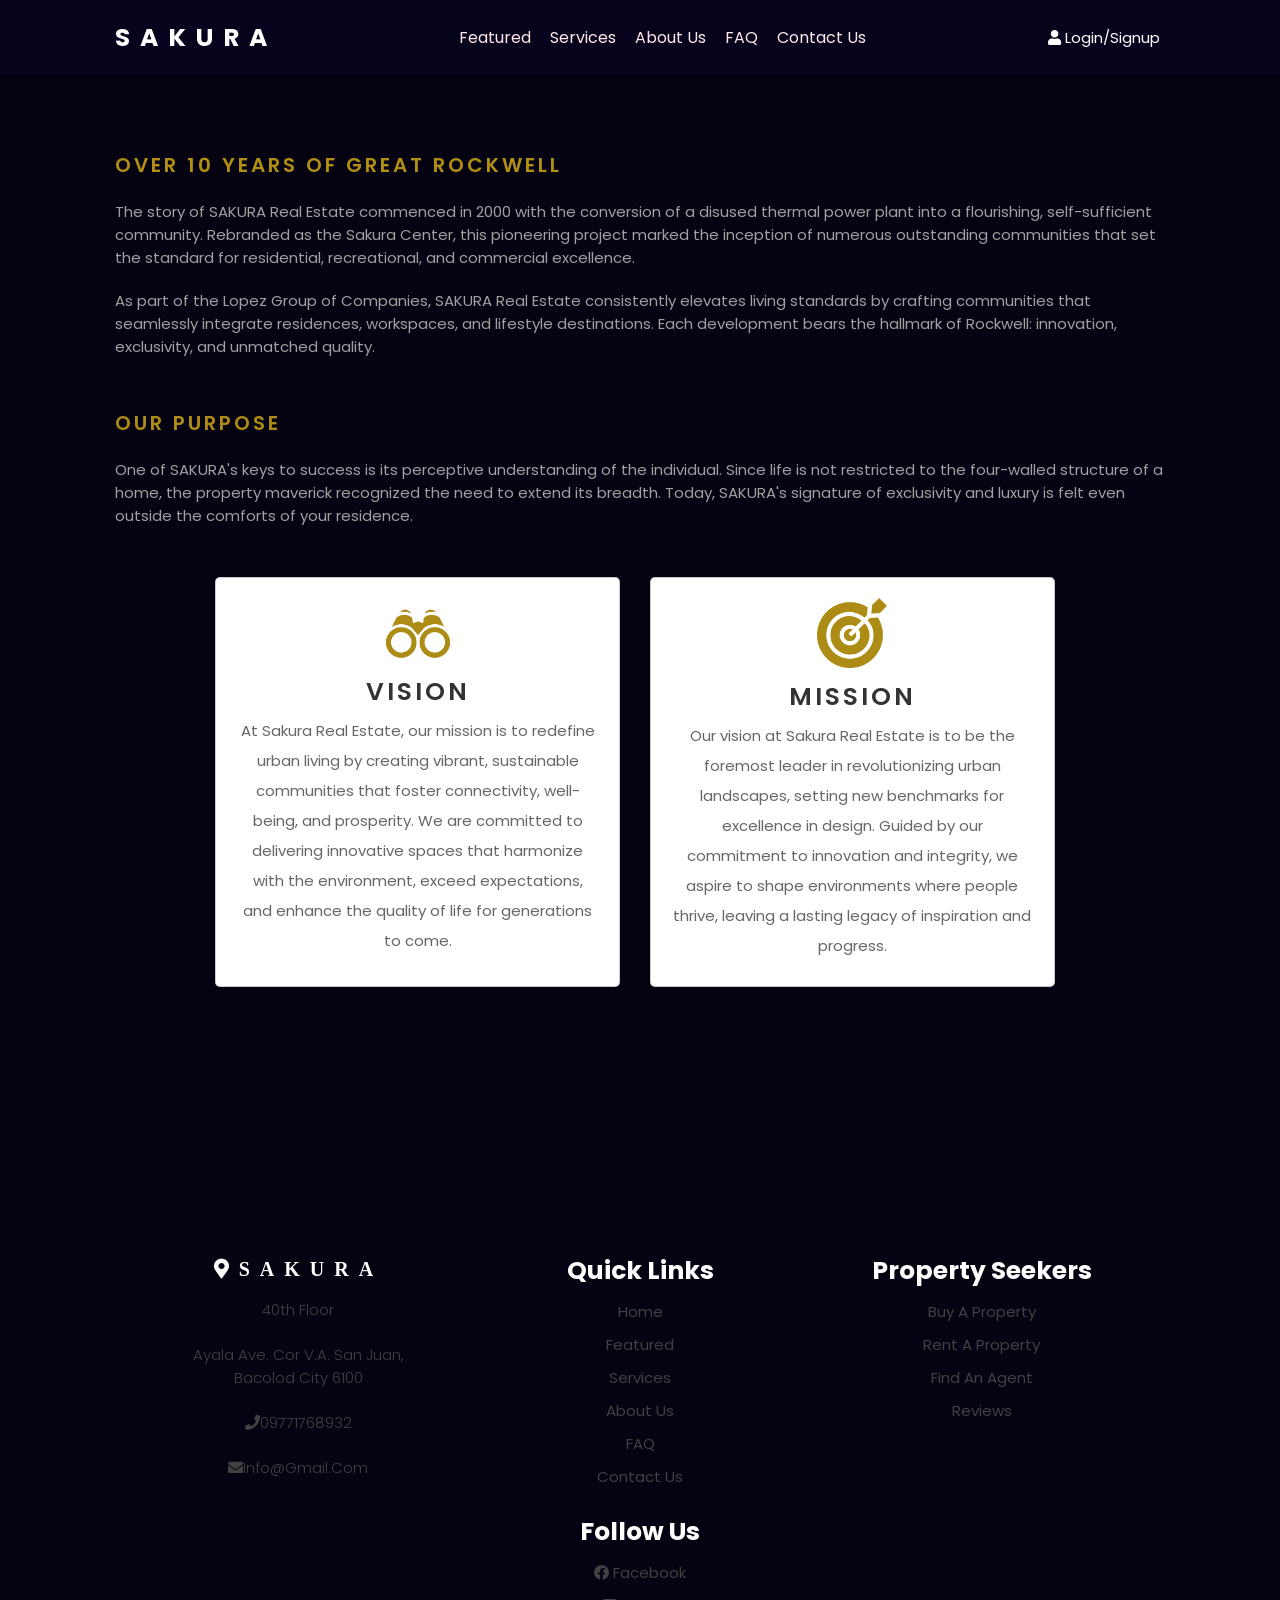
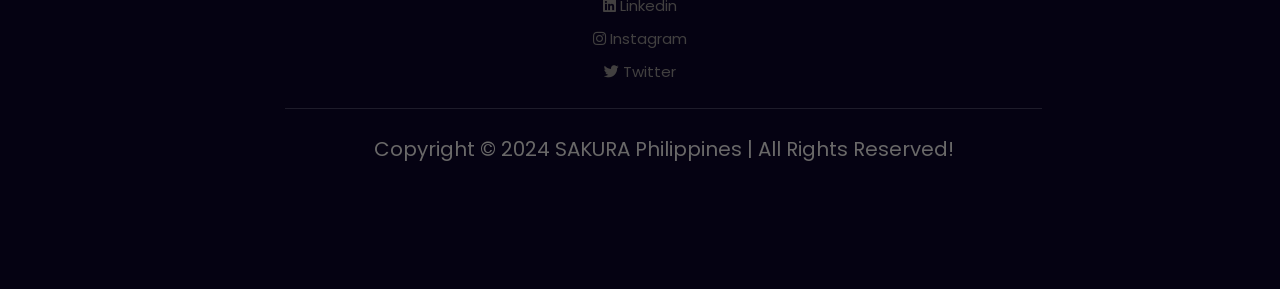
<file: about.html>
<!DOCTYPE html>
<html lang="en">
<head>
    <meta charset="UTF-8">
    <meta http-equiv="X-UA-Compatible" content="IE=edge">
    <meta name="viewport" content="width=device-width, initial-scale=1.0">
    <title>SAKURA REAL ESTATE</title>

    <!-- font awesome cdn link  -->
    <link rel="stylesheet" href="https://cdnjs.cloudflare.com/ajax/libs/font-awesome/5.15.3/css/all.min.css">

    <!-- custom css file link  -->
    <link rel="stylesheet" href="main.css">

</head>
<body>
    
<!-- header section starts  -->

<header>

    <a href="main.html" class="logo" aria-current="page">SAKURA</a>
    <nav class="navbar">
        <a href="index.htmll#featured">featured</a>
        <a href="index.html#services">services</a>
        <a href="about.html#about-us">about us</a>
        <a href="faq.html#faq">FAQ</a>
        <a href="contact.html">contact us</a>
    </nav>

    <div class="icons">
        <div id="menu-bars" class="fas fa-bars"></div>
        <a href="login.html"><i class="fas fa-user"></i> Login/Signup</a>
    </div>

</header>

<!-- header section ends -->

<!---About us -->
<section class="about-us" id="about-us" style="margin-top: 80px;">

        <div class="container">
        <h3 style="color: rgb(177, 143, 19);">OVER 10 YEARS OF GREAT ROCKWELL</h3>
        <p style="color: #a1a1a1;">The story of SAKURA Real Estate commenced in 2000 with the conversion of a disused thermal power plant into a flourishing, self-sufficient community. Rebranded as the Sakura Center, this pioneering project marked the inception of numerous outstanding communities that set the standard for residential, recreational, and commercial excellence.</p>

        <p style="color: #a1a1a1;">As part of the Lopez Group of Companies, SAKURA Real Estate consistently elevates living standards by crafting communities that seamlessly integrate residences, workspaces, and lifestyle destinations. Each development bears the hallmark of Rockwell: innovation, exclusivity, and unmatched quality.</p>
        </div>
    </div>


    <h3 style="color: #ad8c15;">OUR PURPOSE</h3>
    <p style="color: #a1a1a1;">One of SAKURA's keys to success is its perceptive understanding of the individual. Since life is not restricted to the four-walled structure of a home, the property maverick recognized the need to extend its breadth. Today, SAKURA's signature of exclusivity and luxury is felt even outside the comforts of your residence.</p>
    
    <div class="box-container">

        <div class="box">
            <img src="binocular.png" alt="" width="70" height="70">
            <h3>VISION</h3>
            <p>
                At Sakura Real Estate, our mission is to redefine urban living by creating vibrant, sustainable communities that foster connectivity, well-being, and prosperity. We are committed 
                to delivering innovative spaces that harmonize with the environment, exceed expectations, and enhance the quality of life for generations to come.
            </p>
        </div>

        <div class="box">
            <img src="target.png" alt="" width="70" height="70">
            <h3 style="margin-top: 5px;">MISSION</h3>
            <p>Our vision at Sakura Real Estate is to be the foremost leader in revolutionizing urban landscapes, setting new benchmarks for excellence in design. Guided by our commitment to innovation 
                and integrity, we aspire to shape environments where people thrive, leaving a lasting legacy of inspiration and progress.
                </p>
        </div>


    </div>
</section>

<!---about us ends-->



<!-- footer section starts  -->


<section class="footer">

    <div class="footer-container">

        <div class="box-container">
            
            
            <div class="box">
                <h4 class="fas fa-map-marker-alt">SAKURA</h4>
                <h1>40th Floor</h1>
                <h1>Ayala Ave. Cor V.A. San Juan, 
                    <br>Bacolod City 6100</h1>

                <h1><i class="fa fa-phone"></i>09771768932</h1>
                <h1><i class="fa fa-envelope"></i>info@gmail.com</h1>
            </div> 
            
            <div class="box">
                <h3>quick links</h3>
                <a href="#">home</a>
                <a href="#">featured</a>
                <a href="#">services</a>
                <a href="#">About Us</a>
                <a href="#">FAQ</a>
                <a href="#">contact us</a>
            </div> 

            <div class="box">
                <h3>Property Seekers</h3>
                <a href="#">Buy a Property</a>
                <a href="#">Rent a property</a>
                <a href="#">find an agent</a>
                <a href="#">reviews</a>
            </div> 

            <div class="box">
                <h3>follow us</h3>
                 <a href="#"><i class="fab fa-facebook"></i> Facebook</a>
                 <a href="#"><i class="fab fa-linkedin"></i> Linkedin</a>
                 <a href="#"><i class="fab fa-instagram"></i> Instagram</a>
                 <a href="#"><i class="fab fa-twitter"></i> Twitter</a>
            </div> 

        </div>

        <div class="credit">Copyright © 2024 SAKURA Philippines | all rights reserved! </div>

    </div>

</section>


<!-- footer section ends -->
</file>
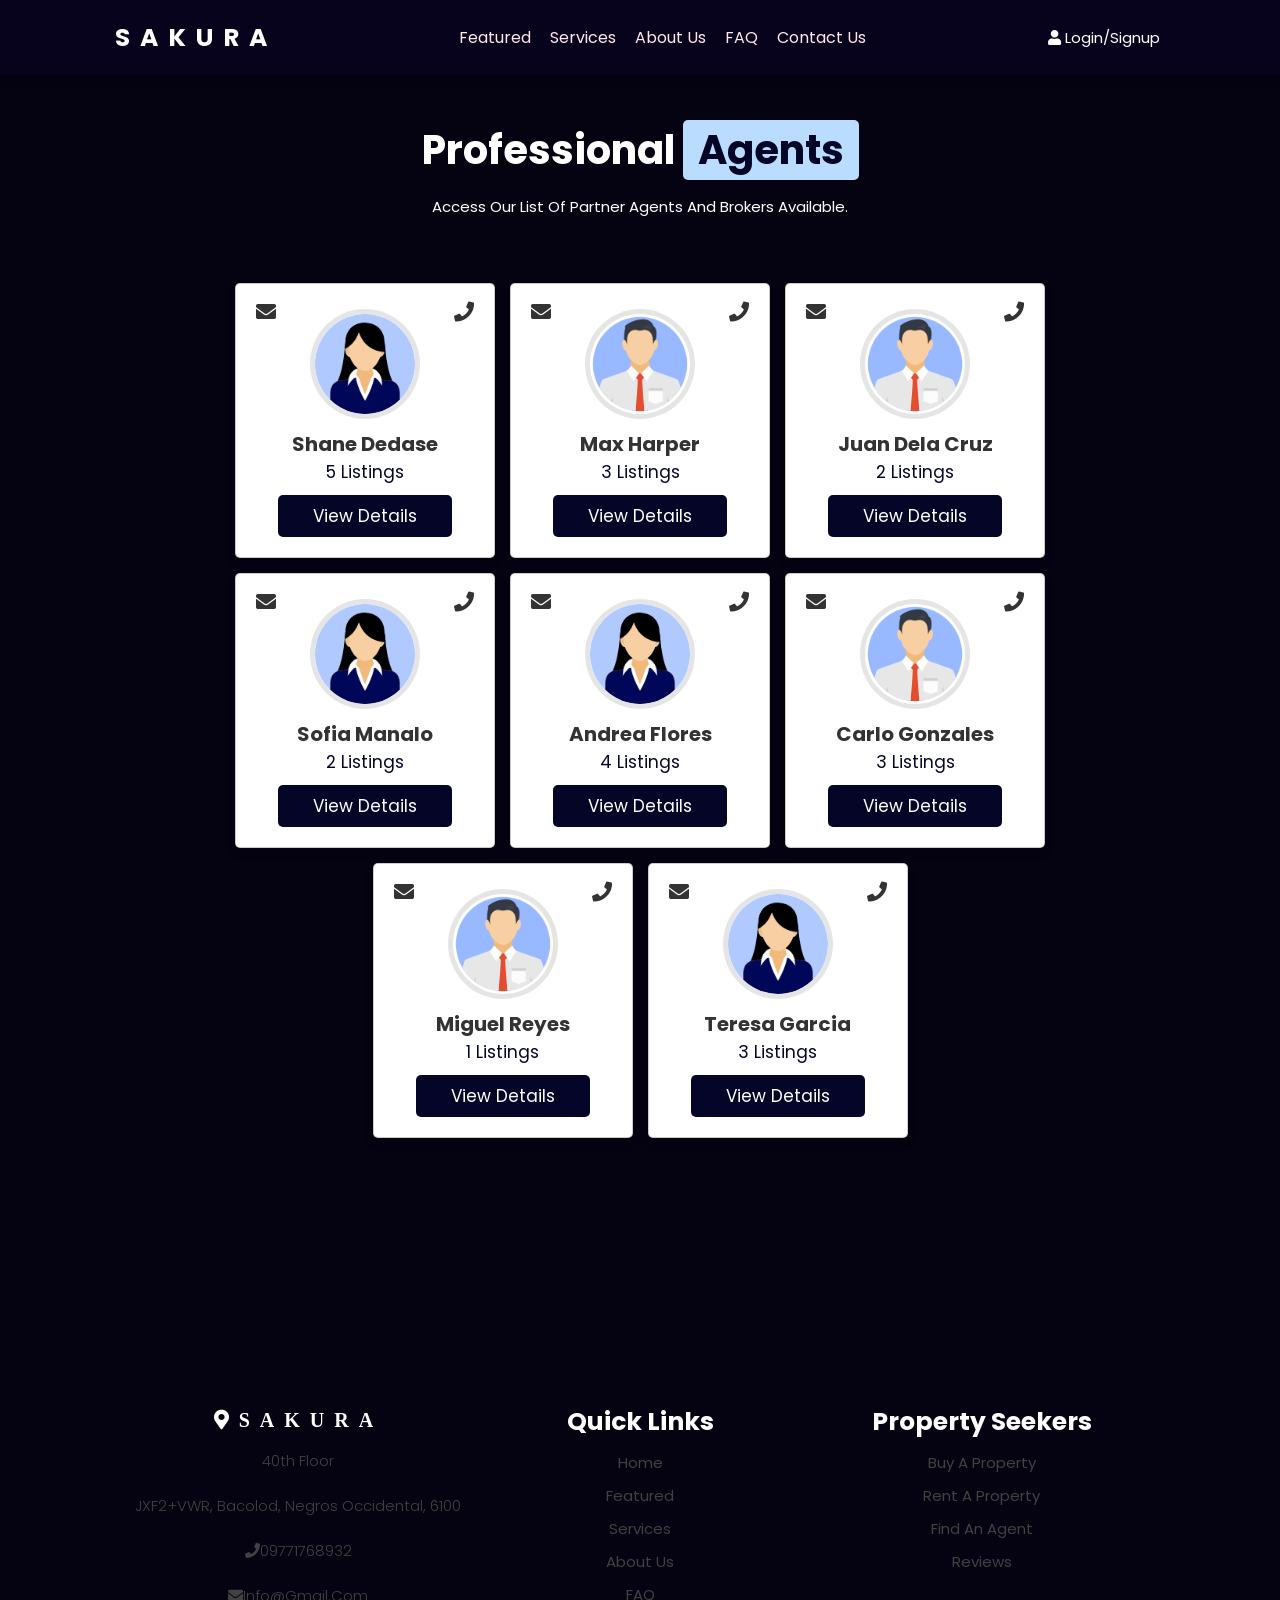
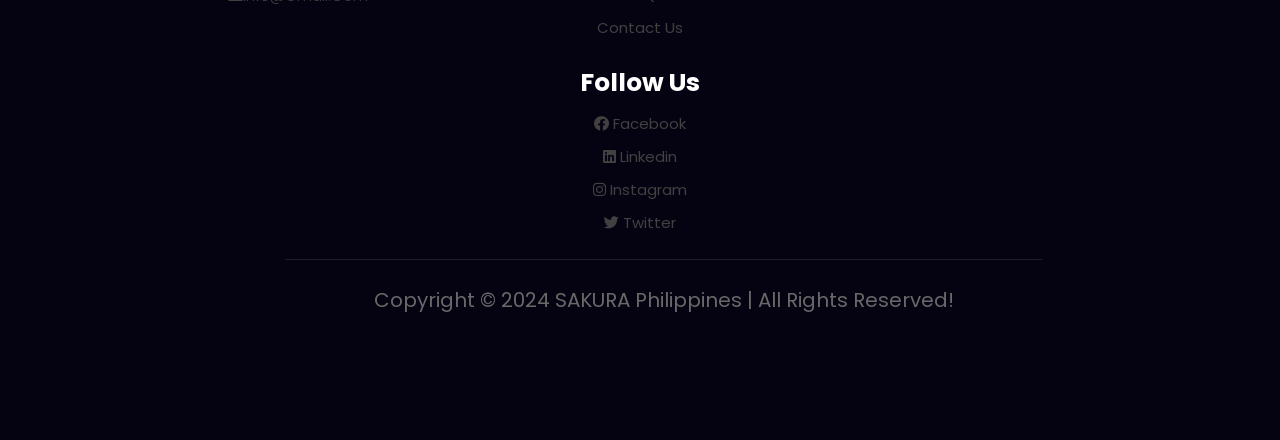
<file: agents.html>
<!DOCTYPE html>
<html lang="en">
<head>
    <meta charset="UTF-8">
    <meta http-equiv="X-UA-Compatible" content="IE=edge">
    <meta name="viewport" content="width=device-width, initial-scale=1.0">
    <title>SAKURA REAL ESTATE</title>

    <!-- font awesome cdn link  -->
    <link rel="stylesheet" href="https://cdnjs.cloudflare.com/ajax/libs/font-awesome/5.15.3/css/all.min.css">

    <!-- custom css file link  -->
    <link rel="stylesheet" href="main.css">

</head>
<body>
    
<!-- header section starts  -->

<header>

    <a href="#home" class="logo" aria-current="page">SAKURA</a>
    <nav class="navbar">
        <a href="index.html#featured">featured</a>
        <a href="index.html#services">services</a>
        <a href="about.html#about-us">about us</a>
        <a href="faq.html#faq">FAQ</a>
        <a href="contact.html">contact us</a>
    </nav>

    <div class="icons">
        <div id="menu-bars" class="fas fa-bars"></div>
        <a href="login.html"><i class="fas fa-user"></i> Login/Signup</a>
    </div>

</header>

<!-- header section ends -->

<!-- agents section starts  -->

<section class="agents" id="agents">

    <h1 class="heading" style="margin-top: 100px;"> professional <span>agents</span> </h1>
    <p class="heading" style="margin-top: -50px;">Access our list of partner agents and brokers available.</p>

    <div class="box-container">
        <div class="box">
            <a href="#" class="fas fa-phone"></a>
            <a href="#" class="fas fa-envelope"></a>
            <img src="ava.png" alt="">
            <h3>Shane Dedase</h3>
            <span>5 Listings</span>
            <div class="buttons">
              <a href="request.html" class="btn">view details</a>
            </div>
          </div>

          <div class="box">
            <a href="#" class="fas fa-phone"></a>
            <a href="#" class="fas fa-envelope"></a>
            <img src="avatar1.png" alt="">
            <h3> Max Harper</h3>
            <span>3 Listings</span>
            <div class="buttons">
              <a href="#" class="btn">view details</a>
            </div>
          </div>

          <div class="box">
            <a href="#" class="fas fa-phone"></a>
            <a href="#" class="fas fa-envelope"></a>
            <img src="avatar1.png" alt="">
            <h3>Juan dela Cruz</h3>
            <span>2 Listings</span>
            <div class="buttons">
              <a href="#" class="btn">view details</a>
            </div>
          </div>

          <div class="box">
            <a href="#" class="fas fa-phone"></a>
            <a href="#" class="fas fa-envelope"></a>
            <img src="ava.png" alt="">
            <h3> Sofia Manalo</h3>
            <span>2 Listings</span>
            <div class="buttons">
              <a href="#" class="btn">view details</a>
            </div>
          </div>

          <div class="box">
            <a href="#" class="fas fa-phone"></a>
            <a href="#" class="fas fa-envelope"></a>
            <img src="ava.png" alt="">
            <h3>Andrea Flores</h3>
            <span>4 Listings</span>
            <div class="buttons">
              <a href="#" class="btn">view details</a>
            </div>
          </div>

          <div class="box">
            <a href="#" class="fas fa-phone"></a>
            <a href="#" class="fas fa-envelope"></a>
            <img src="avatar1.png" alt="">
            <h3> Carlo Gonzales</h3>
            <span>3 Listings</span>
            <div class="buttons">
              <a href="#" class="btn">view details</a>
            </div>
          </div>

          <div class="box">
            <a href="#" class="fas fa-phone"></a>
            <a href="#" class="fas fa-envelope"></a>
            <img src="avatar1.png" alt="">
            <h3>Miguel Reyes</h3>
            <span>1 Listings</span>
            <div class="buttons">
              <a href="#" class="btn">view details</a>
            </div>
          </div>

          <div class="box">
            <a href="#" class="fas fa-phone"></a>
            <a href="#" class="fas fa-envelope"></a>
            <img src="ava.png" alt="">
            <h3> Teresa Garcia</h3>
            <span>3 Listings</span>
            <div class="buttons">
              <a href="#" class="btn">view details</a>
            </div>
          </div>

    </div>

</section>

<!-- agents section ends -->

<!-- footer section starts  -->


<section class="footer">

    <div class="footer-container">

        <div class="box-container">
            
            
            <div class="box">
                <h4 class="fas fa-map-marker-alt">SAKURA</h4>
                <h1>40th Floor</h1>
                <h1>JXF2+VWR, Bacolod, Negros Occidental, 6100</h1>

                <h1><i class="fa fa-phone"></i>09771768932</h1>
                <h1><i class="fa fa-envelope"></i>info@gmail.com</h1>
            </div> 
            
            <div class="box">
                <h3>quick links</h3>
                <a href="#">home</a>
                <a href="#">featured</a>
                <a href="#">services</a>
                <a href="#">About Us</a>
                <a href="#">FAQ</a>
                <a href="#">contact us</a>
            </div> 

            <div class="box">
                <h3>Property Seekers</h3>
                <a href="#">Buy a Property</a>
                <a href="#">Rent a property</a>
                <a href="#">find an agent</a>
                <a href="reviews.html">reviews</a>
            </div> 

            <div class="box">
                <h3>follow us</h3>
                 <a href="#"><i class="fab fa-facebook"></i> Facebook</a>
                 <a href="#"><i class="fab fa-linkedin"></i> Linkedin</a>
                 <a href="#"><i class="fab fa-instagram"></i> Instagram</a>
                 <a href="#"><i class="fab fa-twitter"></i> Twitter</a>
            </div> 

        </div>

        <div class="credit">Copyright © 2024 SAKURA Philippines | all rights reserved! </div>

    </div>

</section>


<!-- footer section ends -->
</file>
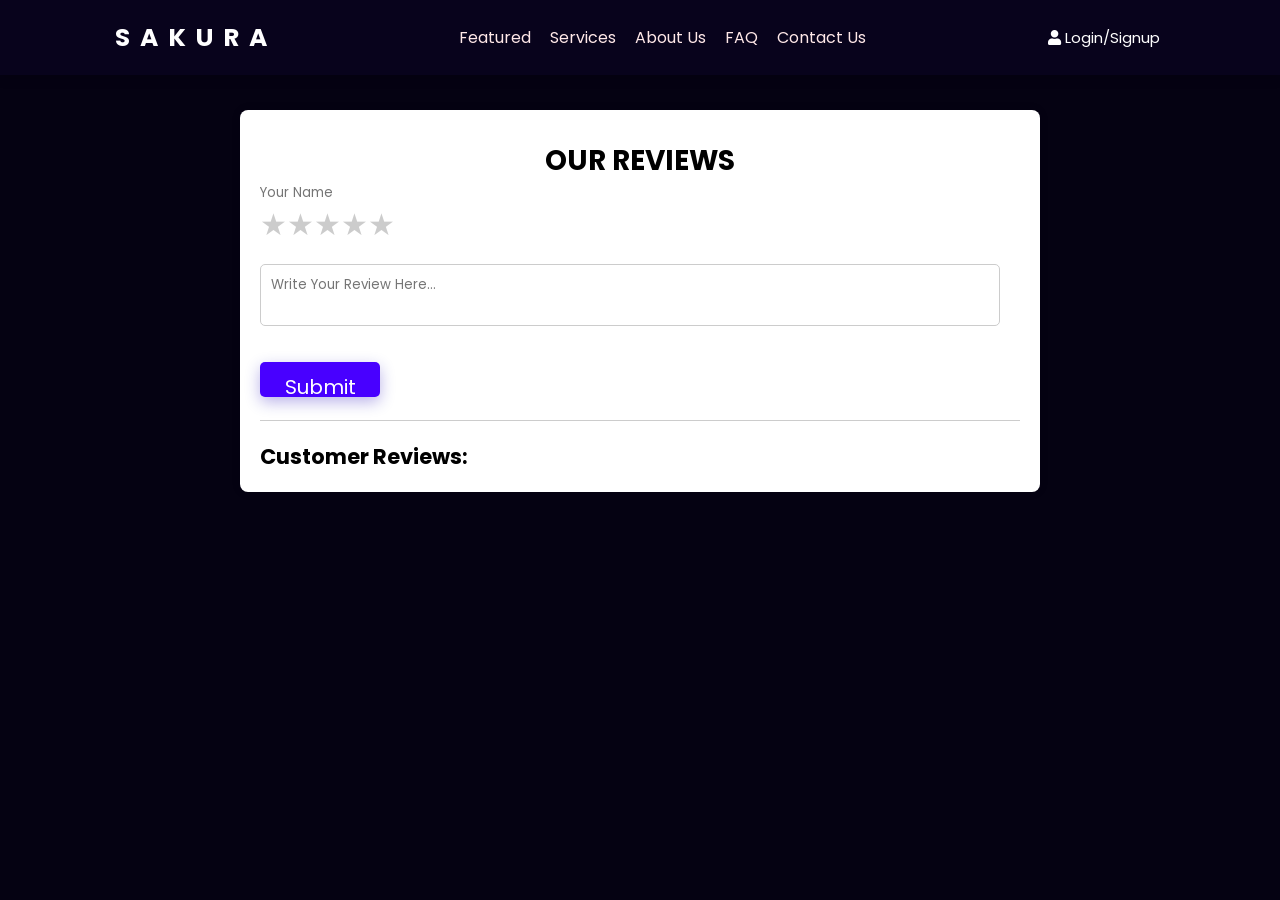
<file: comment.html>
<!DOCTYPE html>
<html lang="en">
<head>
    <meta charset="UTF-8">
    <meta http-equiv="X-UA-Compatible" content="IE=edge">
    <meta name="viewport" content="width=device-width, initial-scale=1.0">
    <title>SAKURA REAL ESTATE</title>

    <!-- font awesome cdn link  -->
    <link rel="stylesheet" href="https://cdnjs.cloudflare.com/ajax/libs/font-awesome/5.15.3/css/all.min.css">

    <!-- custom css file link  -->
    <link rel="stylesheet" href="main.css">
</head>
<body>
    <style>

        .container {
            max-width: 800px;
            margin: 50px auto;
            padding: 20px;
            background-color: #ffffff;
            border-radius: 8px;
            box-shadow: 0 0 10px rgba(0, 0, 0, 0.1);
        }

        h1 {
            text-align: center;
            margin-top: 10px;
            text-transform: uppercase;
            font-size: 28px;
        }

        .review {
            margin-bottom: 20px;
        }

        .stars {
            margin-bottom: 10px;
            display: flex; /* Display stars horizontally */
        }

        input[type="radio"] {
            display: none;
        }

        label {
            font-size: 30px;
            cursor: pointer;
            color: #ccc;
        }

        label:before {
            content: '\2605';
        }

        input[type="radio"]:checked ~ label {
            color: #ffcc00;
        }

        textarea {
            width: calc(100% - 20px);
            padding: 10px;
            border: 1px solid #ccc;
            border-radius: 5px;
            margin-bottom: 10px;
            resize: none;
        }

        button {
            background-color: #4800ff;
            color: #fff;
            border: none;
            padding: 10px 20px;
            border-radius: 5px;
            cursor: pointer;
        }

        button:hover {
            background-color: #0b0420;
        }

        .reviews {
            border-top: 1px solid #ccc;
            padding-top: 20px;
        }

        .user-info {
            display: flex;
            align-items: center;
            margin-bottom: 10px;
        }

        .user-info img {
            width: 50px;
            height: 50px;
            border-radius: 50%;
            margin-right: 15px;
        }

        .user-details h3 {
            margin: 0;
            color: #333;
        }

        .comment {
            margin-bottom: 20px;
            padding-bottom: 20px;
            border-bottom: 1px solid #ccc;
        }

        .comment:last-child {
            margin-bottom: 0;
            padding-bottom: 0;
            border-bottom: none;
        }

    </style>


<!-- header section starts  -->

<header>

    <a href="main.html" class="logo" aria-current="page">SAKURA</a>
    <nav class="navbar">
        <a href="main.html#featured">featured</a>
        <a href="main.html#services">services</a>
        <a href="about.html#about-us">about us</a>
        <a href="faq.html#faq">FAQ</a>
        <a href="contact.html">contact us</a>
    </nav>

    <div class="icons">
        <div id="menu-bars" class="fas fa-bars"></div>
        <a href="login.html"><i class="fas fa-user"></i> Login/Signup</a>
    </div>

</header>

<!-- header section ends -->
<section class="review" id="review">
    <div class="container" style="margin-top: 90px;">
        <h1>Our Reviews</h1>
        <div class="review">
            <input type="text" id="name" placeholder="Your Name"> <!-- Name input field -->
            <div class="stars">
                <input type="radio" name="star" class="star-1" id="star-1">
                <label for="star-1"></label>
                <input type="radio" name="star" class="star-2" id="star-2">
                <label for="star-2"></label>
                <input type="radio" name="star" class="star-3" id="star-3">
                <label for="star-3"></label>
                <input type="radio" name="star" class="star-4" id="star-4">
                <label for="star-4"></label>
                <input type="radio" name="star" class="star-5" id="star-5">
                <label for="star-5"></label>
            </div>
            <textarea id="review-text" placeholder="Write your review here..." style="color: #0b0420;"></textarea>
            <button onclick="submitReview()" style="font-size: 20px;">Submit</button>
        </div>
        <div class="reviews">
            <h2>Customer Reviews:</h2>
            <ul id="comment-list">
                <!-- Existing comments will be dynamically added here -->
            </ul>
        </div>
    </div>
</section>


<script>
// Function to submit review
function submitReview() {
    var rating = document.querySelector('input[name="star"]:checked');
    var comment = document.getElementById('review-text').value;
    var name = document.getElementById('name').value; // Get the name input value

    if (rating && comment && name) { // Check if all fields are filled
        var stars = rating.className.split('-')[1];
        var commentList = document.getElementById('comment-list');
        var listItem = document.createElement('li');
        
        // Create the comment structure including name
        listItem.innerHTML = '<div class="user-info">' +
                                '<img src="user.png" alt="User">' +
                                '<div class="user-details">' +
                                    '<h3>' + name + '</h3>' +
                                    '<div class="stars">' + '&#9733;'.repeat(parseInt(stars)) + '</div>' +
                                '</div>' +
                            '</div>' +
                            '<p>' + comment + '</p>';
        
        commentList.appendChild(listItem); // Add the comment to the comment list

        // Clear input fields
        document.getElementById('review-text').value = '';
        document.getElementById('name').value = '';
        document.querySelector('input[name="star"]:checked').checked = false;
    } else {
        alert("Please fill in all fields before submitting.");
    }
}


</script>
</body>
</html>
</file>
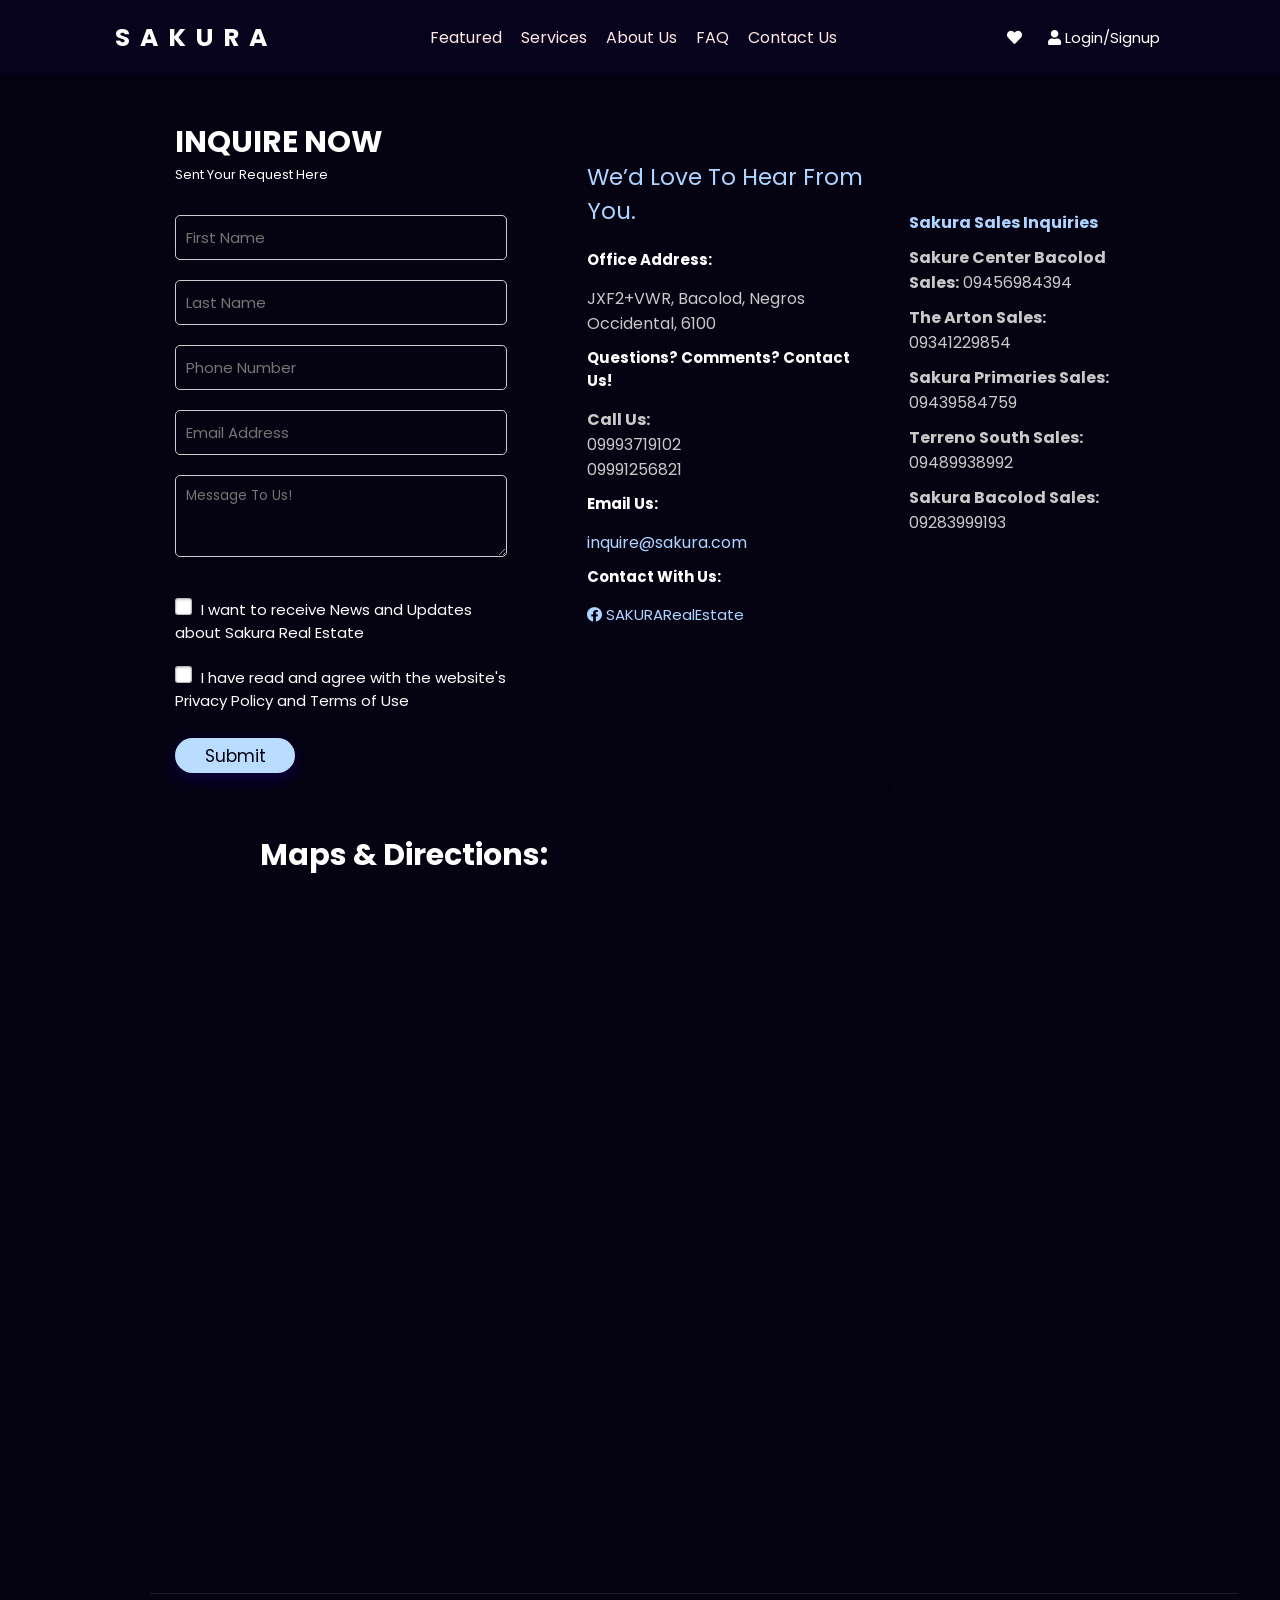
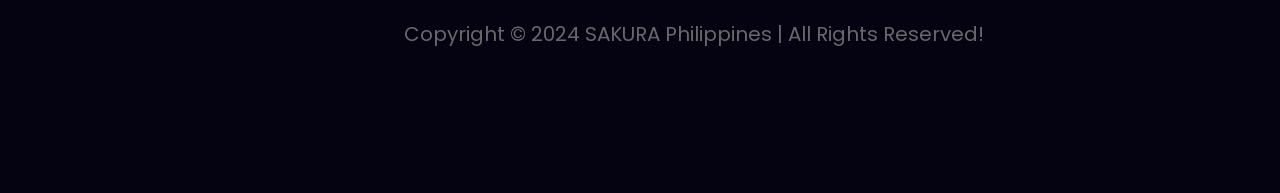
<file: contact.html>
<!DOCTYPE html>
<html lang="en">
<head>
    <meta charset="UTF-8">
    <meta http-equiv="X-UA-Compatible" content="IE=edge">
    <meta name="viewport" content="width=device-width, initial-scale=1.0">
    <title>complete responsive real estate website design tutorial</title>

    <!-- font awesome cdn link  -->
    <link rel="stylesheet" href="https://cdnjs.cloudflare.com/ajax/libs/font-awesome/5.15.3/css/all.min.css">

    <!-- custom css file link  -->
    <link rel="stylesheet" href="main.css">

</head>
<body>
    
<!-- header section starts  -->

<header>

    <a href="main.html" class="logo" aria-current="page">SAKURA</a>
    <nav class="navbar">
        <a href="main.html#featured">featured</a>
        <a href="main.html#services">services</a>
        <a href="about.html">about us</a>
        <a href="faq.html">FAQ</a>
        <a href="main.html#contact">contact us</a>
    </nav>

    <div class="icons">
        <div id="menu-bars" class="fas fa-bars"></div>
        <a href="#" class="fas fa-heart"></a>
        <a href="contact.html"><i class="fas fa-user"></i> Login/Signup</a>
    </div>

</header>

<!-- header section ends -->


<!---Inquire-->
<section class="contact" id="contact">
    <div class="contact-box" style="margin-top: 90px;">
        <div class="contact-left">
            <h3>INQUIRE NOW</h3>
            <p>Sent your request here</p>

            <form>
                
              <div class="form-group">
                <input type="text" placeholder="First Name" name="firstName" required>
            </div>
            <div class="form-group">
                <input type="text" placeholder="Last Name" name="lastName" required>
            </div>
            <div class="form-group">
                <input type="tel" placeholder="Phone Number" name="phoneNumber" pattern="[0-9]{1}-[0-9]{10}" required>
            </div>
            <div class="form-group">
                <input type="email" placeholder="Email Address" name="email" required>
            </div>
            <div class="form-group">
        <textarea rows="3" placeholder="Message to us!"></textarea>
            </div>
                
                <div class="checkbox-wrapper-1">
                    <input id="example-1" class="substituted" type="checkbox" aria-hidden="true" />
                    <label for="example-1" style="text-transform: none;">I want to receive News and Updates about Sakura Real Estate</label>
                    <input id="example-2" class="substituted" type="checkbox" aria-hidden="true" />
                    <label for="example-2" style="text-transform: none;">I have read and agree with the website's Privacy Policy and Terms of Use</label>
                  </div>
                  
                  <style>
                    .checkbox-wrapper-1 *,
                    .checkbox-wrapper-1 ::after,
                    .checkbox-wrapper-1 ::before {
                      box-sizing: border-box;
                    }
                    .checkbox-wrapper-1 [type=checkbox].substituted {
                      margin: 0;
                      width: 0;
                      height: 0;
                      display: inline;
                      -webkit-appearance: none;
                      -moz-appearance: none;
                      appearance: none;
                    }
                    .checkbox-wrapper-1 [type=checkbox].substituted + label:before {
                      content: "";
                      display: inline-block;
                      vertical-align: top;
                      height: 1.15em;
                      width: 1.15em;
                      margin-right: 0.6em;
                      color: rgba(0, 0, 0, 0.275);
                      border: solid 0.06em;
                      box-shadow: 0 0 0.04em, 0 0.06em 0.16em -0.03em inset, 0 0 0 0.07em transparent inset;
                      border-radius: 0.2em;
                      background: url('data:image/svg+xml;charset=UTF-8,<svg xmlns="http://www.w3.org/2000/svg" version="1.1" xml:space="preserve" fill="white" viewBox="0 0 9 9"><rect x="0" y="4.3" transform="matrix(-0.707 -0.7072 0.7072 -0.707 0.5891 10.4702)" width="4.3" height="1.6" /><rect x="2.2" y="2.9" transform="matrix(-0.7071 0.7071 -0.7071 -0.7071 12.1877 2.9833)" width="6.1" height="1.7" /></svg>') no-repeat center, white;
                      background-size: 0;
                      will-change: color, border, background, background-size, box-shadow;
                      transform: translate3d(0, 0, 0);
                      transition: color 0.1s, border 0.1s, background 0.15s, box-shadow 0.1s;
                    }
                    .checkbox-wrapper-1 [type=checkbox].substituted:enabled:active + label:before,
                    .checkbox-wrapper-1 [type=checkbox].substituted:enabled + label:active:before {
                      box-shadow: 0 0 0.04em, 0 0.06em 0.16em -0.03em transparent inset, 0 0 0 0.07em rgba(0, 0, 0, 0.1) inset;
                      background-color: #f0f0f0;
                    }
                    .checkbox-wrapper-1 [type=checkbox].substituted:checked + label:before {
                      background-color: #3B99FC;
                      background-size: 0.75em;
                      color: rgba(0, 0, 0, 0.075);
                    }
                    .checkbox-wrapper-1 [type=checkbox].substituted:checked:enabled:active + label:before,
                    .checkbox-wrapper-1 [type=checkbox].substituted:checked:enabled + label:active:before {
                      background-color: #0a7ffb;
                      color: rgba(0, 0, 0, 0.275);
                    }
                    .checkbox-wrapper-1 [type=checkbox].substituted:focus + label:before {
                      box-shadow: 0 0 0.04em, 0 0.06em 0.16em -0.03em transparent inset, 0 0 0 0.07em rgba(0, 0, 0, 0.1) inset, 0 0 0 3.3px rgba(65, 159, 255, 0.55), 0 0 0 5px rgba(65, 159, 255, 0.3);
                    }
                    .checkbox-wrapper-1 [type=checkbox].substituted:focus:active + label:before,
                    .checkbox-wrapper-1 [type=checkbox].substituted:focus + label:active:before {
                      box-shadow: 0 0 0.04em, 0 0.06em 0.16em -0.03em transparent inset, 0 0 0 0.07em rgba(0, 0, 0, 0.1) inset, 0 0 0 3.3px rgba(65, 159, 255, 0.55), 0 0 0 5px rgba(65, 159, 255, 0.3);
                    }
                    .checkbox-wrapper-1 [type=checkbox].substituted:disabled + label:before {
                      opacity: 0.5;
                    }
                  
                    .checkbox-wrapper-1 [type=checkbox].substituted.dark + label:before {
                      color: rgba(255, 255, 255, 0.275);
                      background-color: #222;
                      background-image: url('data:image/svg+xml;charset=UTF-8,<svg xmlns="http://www.w3.org/2000/svg" version="1.1" xml:space="preserve" fill="rgba(34, 34, 34, 0.999)" viewBox="0 0 9 9"><rect x="0" y="4.3" transform="matrix(-0.707 -0.7072 0.7072 -0.707 0.5891 10.4702)" width="4.3" height="1.6" /><rect x="2.2" y="2.9" transform="matrix(-0.7071 0.7071 -0.7071 -0.7071 12.1877 2.9833)" width="6.1" height="1.7" /></svg>');
                    }
                    .checkbox-wrapper-1 [type=checkbox].substituted.dark:enabled:active + label:before,
                    .checkbox-wrapper-1 [type=checkbox].substituted.dark:enabled + label:active:before {
                      background-color: #444;
                      box-shadow: 0 0 0.04em, 0 0.06em 0.16em -0.03em transparent inset, 0 0 0 0.07em rgba(255, 255, 255, 0.1) inset;
                    }
                    .checkbox-wrapper-1 [type=checkbox].substituted.dark:checked + label:before {
                      background-color: #a97035;
                      color: rgba(255, 255, 255, 0.075);
                    }
                    .checkbox-wrapper-1 [type=checkbox].substituted.dark:checked:enabled:active + label:before,
                    .checkbox-wrapper-1 [type=checkbox].substituted.dark:checked:enabled + label:active:before {
                      background-color: #c68035;
                      color: rgba(0, 0, 0, 0.275);
                    }
                  </style>
                  
               
                <button type="submit" require="require">Submit</button>
        </div>
        <div class="contact-info">
          <h2>We’d love to hear from you.</h2>
          <h4><strong>Office Address:</strong></h4>
            <p>JXF2+VWR, Bacolod, Negros Occidental, 6100</p>
          <h4><strong>Questions? Comments? Contact Us!</strong></h4>
          <p><strong>Call Us:</strong><br>
          09993719102<br>
          09991256821</p>
          <h4 ><strong>Email Us:</strong><br></h4>
          <p><a href="mailto:inquire@rockwell.com.ph"  style="text-decoration: none; text-transform: none;">inquire@sakura.com</a></p>
          <h4><strong>Contact With Us:</strong><br></h4>
          <a href="https://www.facebook.com/RockwellLandCorporation" style="text-decoration: none; font-size: 15px;"> <i class="fab fa-facebook"></i> SAKURARealEstate</a>
        </div>
      
        
        <div class="phone-numbers">
          <h2 style=" color: #add5ff; font-size: 16px; margin-top: 80px;">Sakura Sales Inquiries</h2>
          <p><strong>Sakure Center Bacolod Sales:</strong> 09456984394</p>
          <p><strong>The Arton Sales:</strong> 09341229854</p>
          <p><strong>Sakura Primaries Sales:</strong> 09439584759</p>
          <p><strong>Terreno South Sales:</strong> 09489938992</p>
          <p><strong>Sakura Bacolod Sales:</strong> 09283999193</p>
         
        </div>

</section>

      <div class="map" style="margin-left: 260px;">
        <h4><strong>Maps & Directions:</strong></h4><iframe src="https://www.google.com/maps/embed?pb=!1m18!1m12!1m3!1d125485.31837371472!2d122.7998282972656!3d10.624739300000005!2m3!1f0!2f0!3f0!3m2!1i1024!2i768!4f13.1!3m3!1m2!1s0x33aece37003b299d%3A0x76edab08cdc348ed!2sBacolod%20Homes%20Royale!5e0!3m2!1sen!2sph!4v1716705176069!5m2!1sen!2sph" width="600" height="450" style="border:0;" allowfullscreen="" loading="lazy" referrerpolicy="no-referrer-when-downgrade"></iframe></a>
      
      </div>
    
      <div class="credit">Copyright © 2024 SAKURA Philippines | all rights reserved! </div>
    
    <!-- contact section ends -->


</body>
</html>
</file>
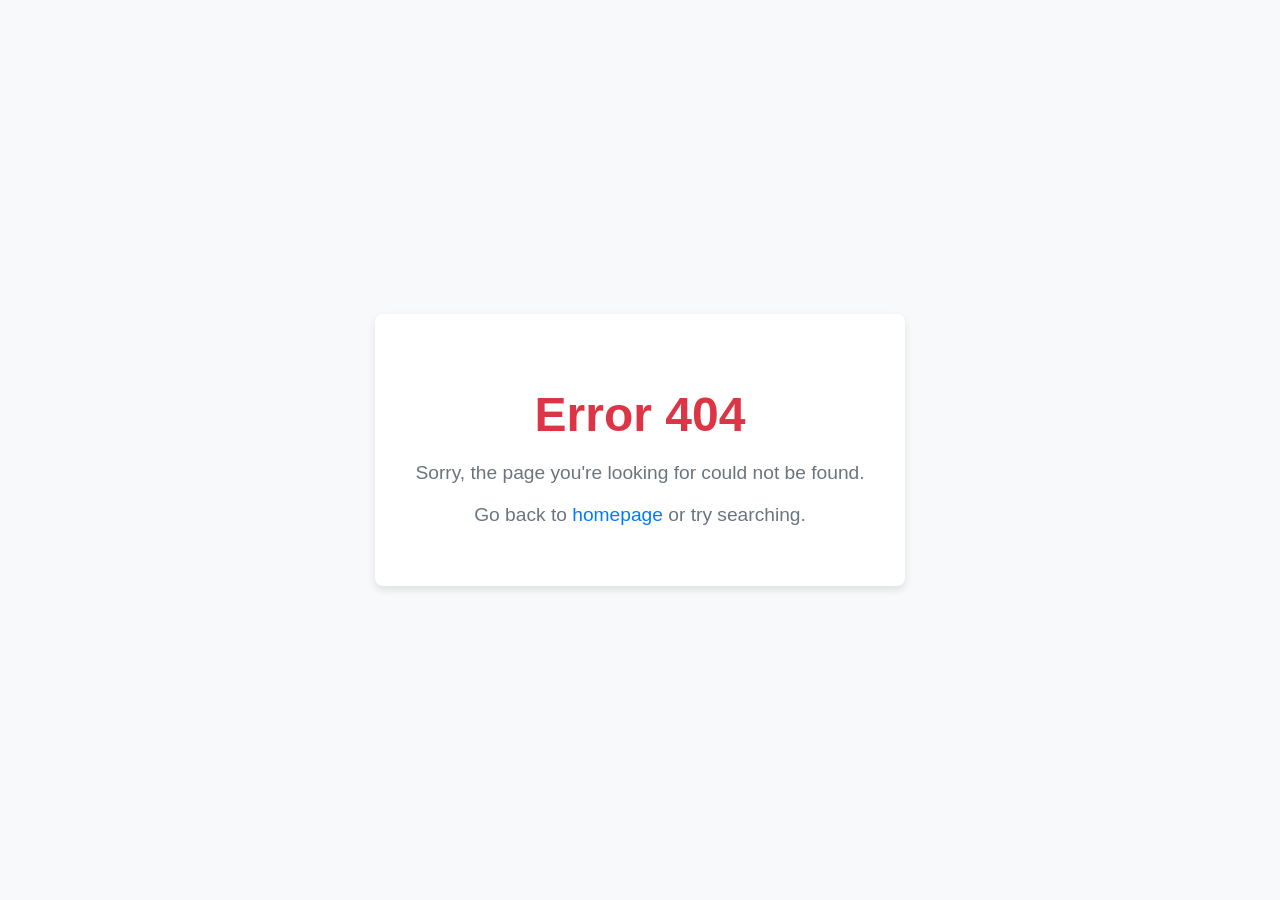
<file: error404.html>
<!DOCTYPE html>
<html lang="en">
<head>
    <meta charset="UTF-8">
    <meta name="viewport" content="width=device-width, initial-scale=1.0">
    <title>Error 404 - Page Not Found</title>
    <style>
        body {
            font-family: Arial, sans-serif;
            background-color: #f8f9fa;
            margin: 0;
            padding: 0;
            display: flex;
            justify-content: center;
            align-items: center;
            height: 100vh;
        }
        .error-container {
            text-align: center;
            background-color: #ffffff;
            border-radius: 8px;
            padding: 40px;
            box-shadow: 0 4px 8px rgba(0, 0, 0, 0.1);
        }
        h1 {
            font-size: 3em;
            margin-bottom: 20px;
            color: #dc3545;
        }
        p {
            font-size: 1.2em;
            color: #6c757d;
            margin-bottom: 20px;
        }
        a {
            color: #007bff;
            text-decoration: none;
            transition: color 0.3s ease;
        }
        a:hover {
            color: #0056b3;
        }
    </style>
</head>
<body>
    <div class="error-container">
        <h1>Error 404</h1>
        <p>Sorry, the page you're looking for could not be found.</p>
        <p>Go back to <a href="main.html">homepage</a> or try searching.</p>
    </div>
</body>
</html>
</file>
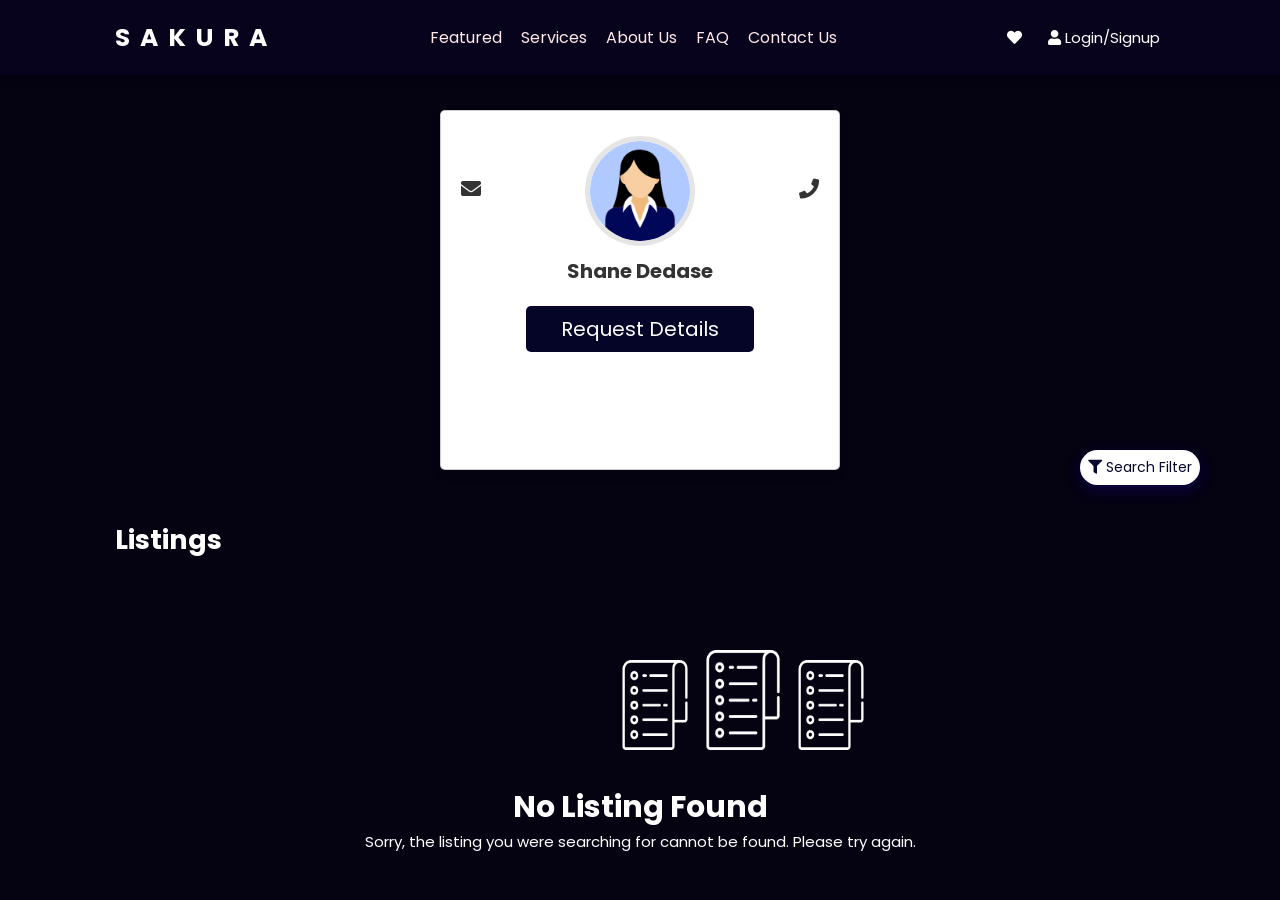
<file: EXAMOLE.html>
<!DOCTYPE html>
<html lang="en">
<head>
    <meta charset="UTF-8">
    <meta http-equiv="X-UA-Compatible" content="IE=edge">
    <meta name="viewport" content="width=device-width, initial-scale=1.0">
    <title>complete responsive real estate website design tutorial</title>

    <!-- font awesome cdn link  -->
    <link rel="stylesheet" href="https://cdnjs.cloudflare.com/ajax/libs/font-awesome/5.15.3/css/all.min.css">

    <!-- custom css file link  -->
    <link rel="stylesheet" href="main.css">

</head>
<body>
    
<!-- header section starts  -->

<header>

    <a href="main.html" class="logo" aria-current="page">SAKURA</a>
    <nav class="navbar">
        <a href="index.html#featured">featured</a>
        <a href="index.html#services">services</a>
        <a href="about.html">about us</a>
        <a href="faq.html">FAQ</a>
        <a href="main.html#contact">contact us</a>
    </nav>

    <div class="icons">
        <div id="menu-bars" class="fas fa-bars"></div>
        <a href="#" class="fas fa-heart"></a>
        <a href="contact.html"><i class="fas fa-user"></i> Login/Signup</a>
    </div>

</header>

<!-- header section ends -->


    <!-- request Section -->
    <section class="request" id="request">

      <div class="box-container" style="margin-top: 90px;">
        <div class="box">
          <a href="#" class="fas fa-phone"></a>
          <a href="#" class="fas fa-envelope"></a>
          <img src="ava.png" alt="">
          <h3>Shane Dedase</h3>
          <div class="buttons">
            <a href="#" class="btn"> Request Details</a>
          </div>
        </div>
      </div>
      <h2>Listings</h2>
      <img src="list.png" alt="" width="80" height="90" style="margin-left: 500px; margin-top: 100px;">
      <img src="list.png" alt="" width="90" height="100">
      <img src="list.png" alt="" width="80" height="90">
      <h1>No listing found</h1>
      <p>Sorry, the listing you were searching for cannot be found. Please try again.</p>
    </section>

    <div class="filter">
      <button id="toggleModal" class="filter-button"><i class="fas fa-filter"></i> Search Filter</button>
      <div id="searchModal" class="modal">
        <div class="modal-content">
          <span class="close" id="closeModal">&times;</span>
          <h2 style="margin-top: 0;">Search Properties</h2>
          <form id="searchForm" class="search-form">
            <input type="text" id="keyword" name="keyword" placeholder="Enter keyword...">
            <input type="number" id="minPrice" name="minPrice" placeholder="Min price...">
            <input type="number" id="maxPrice" name="maxPrice" placeholder="Max price...">
            <input type="submit" value="Search">
          </form>
        </div>
      </div>
      <div class="search-results" id="searchResults">

        <style>
         .filter {
          max-width: 800px;
          margin: 0 auto;
        }
  
        .filter-button {
        position: absolute;
        top: 430px; /* Adjust top position as needed */
        right: 80px; /* Adjust right position as needed */
        background-color: transparent;
        border: none;
        color: #05062a;
        background-color: #fff;
        font-size: 14px;
        cursor: pointer;
    }

        .modal {
          display: none;
          position: fixed;
          top: 50%;
          right: 20px;
          transform: translateY(-50%);
          z-index: 1;
          width: 250px;
          background-color: #fefefe;
          border: 1px solid #888;
          border-radius: 10px;
          box-shadow: 0 0 20px rgba(0, 0, 0, 0.2);
        }
        .modal-content {
          padding: 20px;
        }
        .close {
          color: #aaa;
          position: absolute;
          top: 5px;
          right: 5px;
          font-size: 20px;
          cursor: pointer;
        }
        .close:hover {
          color: black;
        }
        .search-form label {
          display: block;
          margin-bottom: 10px;
          font-weight: bold;
        }
        .search-form input[type="text"],
        .search-form input[type="number"] {
          width: 100%;
          padding: 10px;
          margin-bottom: 10px;
          border: 1px solid #ccc;
          border-radius: 5px;
          box-sizing: border-box;
        }
        .search-form input[type="submit"] {
          background-color: #040517;
          color: #fff;
          border: none;
          padding: 10px 20px;
          border-radius: 5px;
          cursor: pointer;
        }
        .search-results {
          margin-top: 20px;
        }
        </style>

    <!-- End request Section -->
    <script>
      const toggleButton = document.getElementById('toggleModal');
      const modal = document.getElementById('searchModal');
      const closeButton = document.getElementById('closeModal');
  
      toggleButton.addEventListener('click', function() {
        modal.style.display = 'block';
      });
  
      closeButton.addEventListener('click', function() {
        modal.style.display = 'none';
      });
  
      window.addEventListener('click', function(event) {
        if (event.target == modal) {
          modal.style.display = 'none';
        }
      });
    </script>
</body>
</html>
</file>
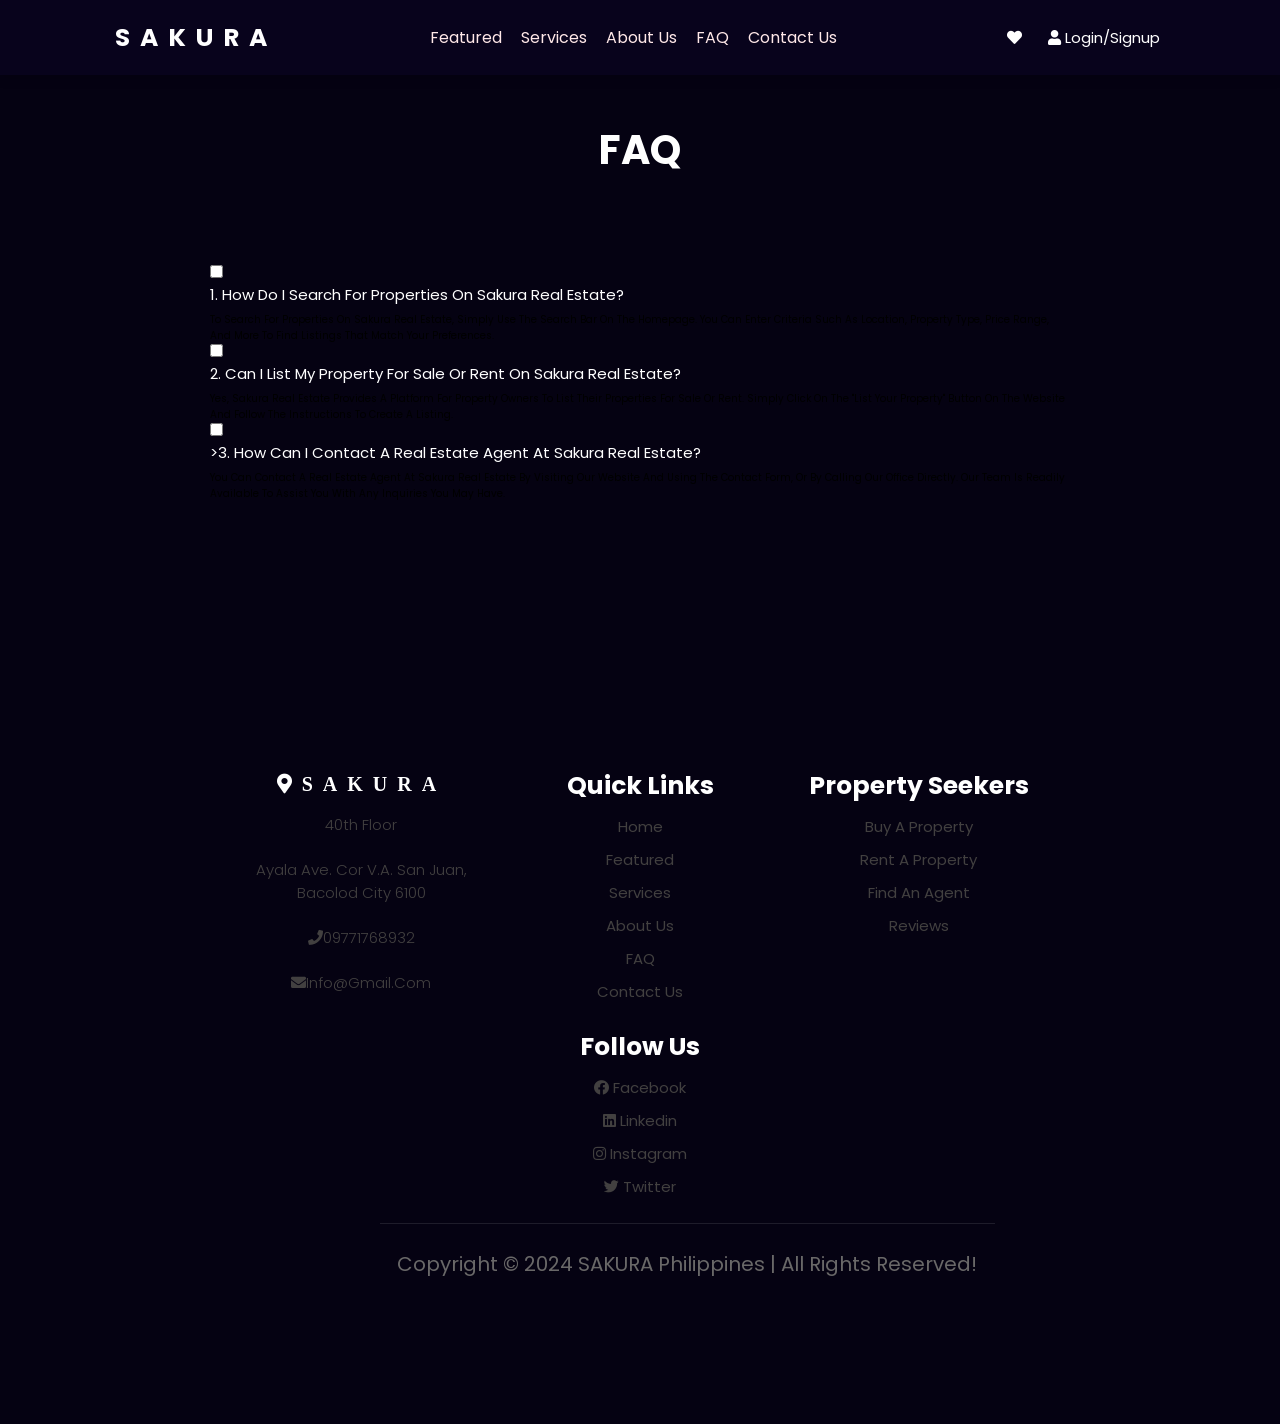
<file: faq.html>
<!DOCTYPE html>
<html lang="en">
<head>
    <meta charset="UTF-8">
    <meta http-equiv="X-UA-Compatible" content="IE=edge">
    <meta name="viewport" content="width=device-width, initial-scale=1.0">
    <title>complete responsive real estate website design tutorial</title>

    <!-- font awesome cdn link  -->
    <link rel="stylesheet" href="https://cdnjs.cloudflare.com/ajax/libs/font-awesome/5.15.3/css/all.min.css">

    <!-- custom css file link  -->
    <link rel="stylesheet" href="main.css">

</head>
<body>
    
<!-- header section starts  -->

<header>

    <a href="main.html" class="logo" aria-current="page">SAKURA</a>
    <nav class="navbar">
        <a href="main.html#featured">featured</a>
        <a href="main.html#services">services</a>
        <a href="main.html#agents">about us</a>
        <a href="main.html#faq">FAQ</a>
        <a href="main.html#contact">contact us</a>
    </nav>

    <div class="icons">
        <div id="menu-bars" class="fas fa-bars"></div>
        <a href="#" class="fas fa-heart"></a>
        <a href="contact.html"><i class="fas fa-user"></i> Login/Signup</a>
    </div>

</header>

<!-- header section ends -->


<section class="faq" id="faq">
<h1 class="heading" style="margin-top: 100px;"> FAQ </h1>

<section class="faq">
    <div class="faq-item">
        <input type="checkbox" id="q1" class="faq-toggle">
        <label class="faq-question" for="q1">1. How do I search for properties on Sakura Real Estate?</label>
        <div class="faq-answer">
            <p>To search for properties on Sakura Real Estate, simply use the search bar on the homepage. You can enter criteria such as location, property type, price range, and more to find listings that match your preferences.</p>
        </div>
    </div>
    <div class="faq-item">
        <input type="checkbox" id="q2" class="faq-toggle">
        <label class="faq-question" for="q2">2. Can I list my property for sale or rent on Sakura Real Estate?</label>
        <div class="faq-answer">
            <p>Yes, Sakura Real Estate provides a platform for property owners to list their properties for sale or rent. Simply click on the "List Your Property" button on the website and follow the instructions to create a listing.</p>
        </div>
    </div>
    <div class="faq-item">
        <input type="checkbox" id="q3" class="faq-toggle">
        <label class="faq-question" for="q3">>3. How can I contact a real estate agent at Sakura Real Estate?</label>
        <div class="faq-answer">
            <p>You can contact a real estate agent at Sakura Real Estate by visiting our website and using the contact form, or by calling our office directly. Our team is readily available to assist you with any inquiries you may have.</p>
        </div>
    </div>
        </div>
    </div>
</section>


<!-- footer section starts  -->


<section class="footer">

    <div class="footer-container">

        <div class="box-container">
            
            
            <div class="box">
                <h4 class="fas fa-map-marker-alt">SAKURA</h4>
                <h1>40th Floor</h1>
                <h1>Ayala Ave. Cor V.A. San Juan, 
                    <br>Bacolod City 6100</h1>

                <h1><i class="fa fa-phone"></i>09771768932</h1>
                <h1><i class="fa fa-envelope"></i>info@gmail.com</h1>
            </div> 
            
            <div class="box">
                <h3>quick links</h3>
                <a href="#">home</a>
                <a href="#">featured</a>
                <a href="#">services</a>
                <a href="#">About Us</a>
                <a href="#">FAQ</a>
                <a href="#">contact us</a>
            </div> 

            <div class="box">
                <h3>Property Seekers</h3>
                <a href="#">Buy a Property</a>
                <a href="#">Rent a property</a>
                <a href="#">find an agent</a>
                <a href="#">reviews</a>
            </div> 

            <div class="box">
                <h3>follow us</h3>
                 <a href="#"><i class="fab fa-facebook"></i> Facebook</a>
                 <a href="#"><i class="fab fa-linkedin"></i> Linkedin</a>
                 <a href="#"><i class="fab fa-instagram"></i> Instagram</a>
                 <a href="#"><i class="fab fa-twitter"></i> Twitter</a>
            </div> 

        </div>

        <div class="credit">Copyright © 2024 SAKURA Philippines | all rights reserved! </div>

    </div>

</section>


<!-- footer section ends -->
</file>
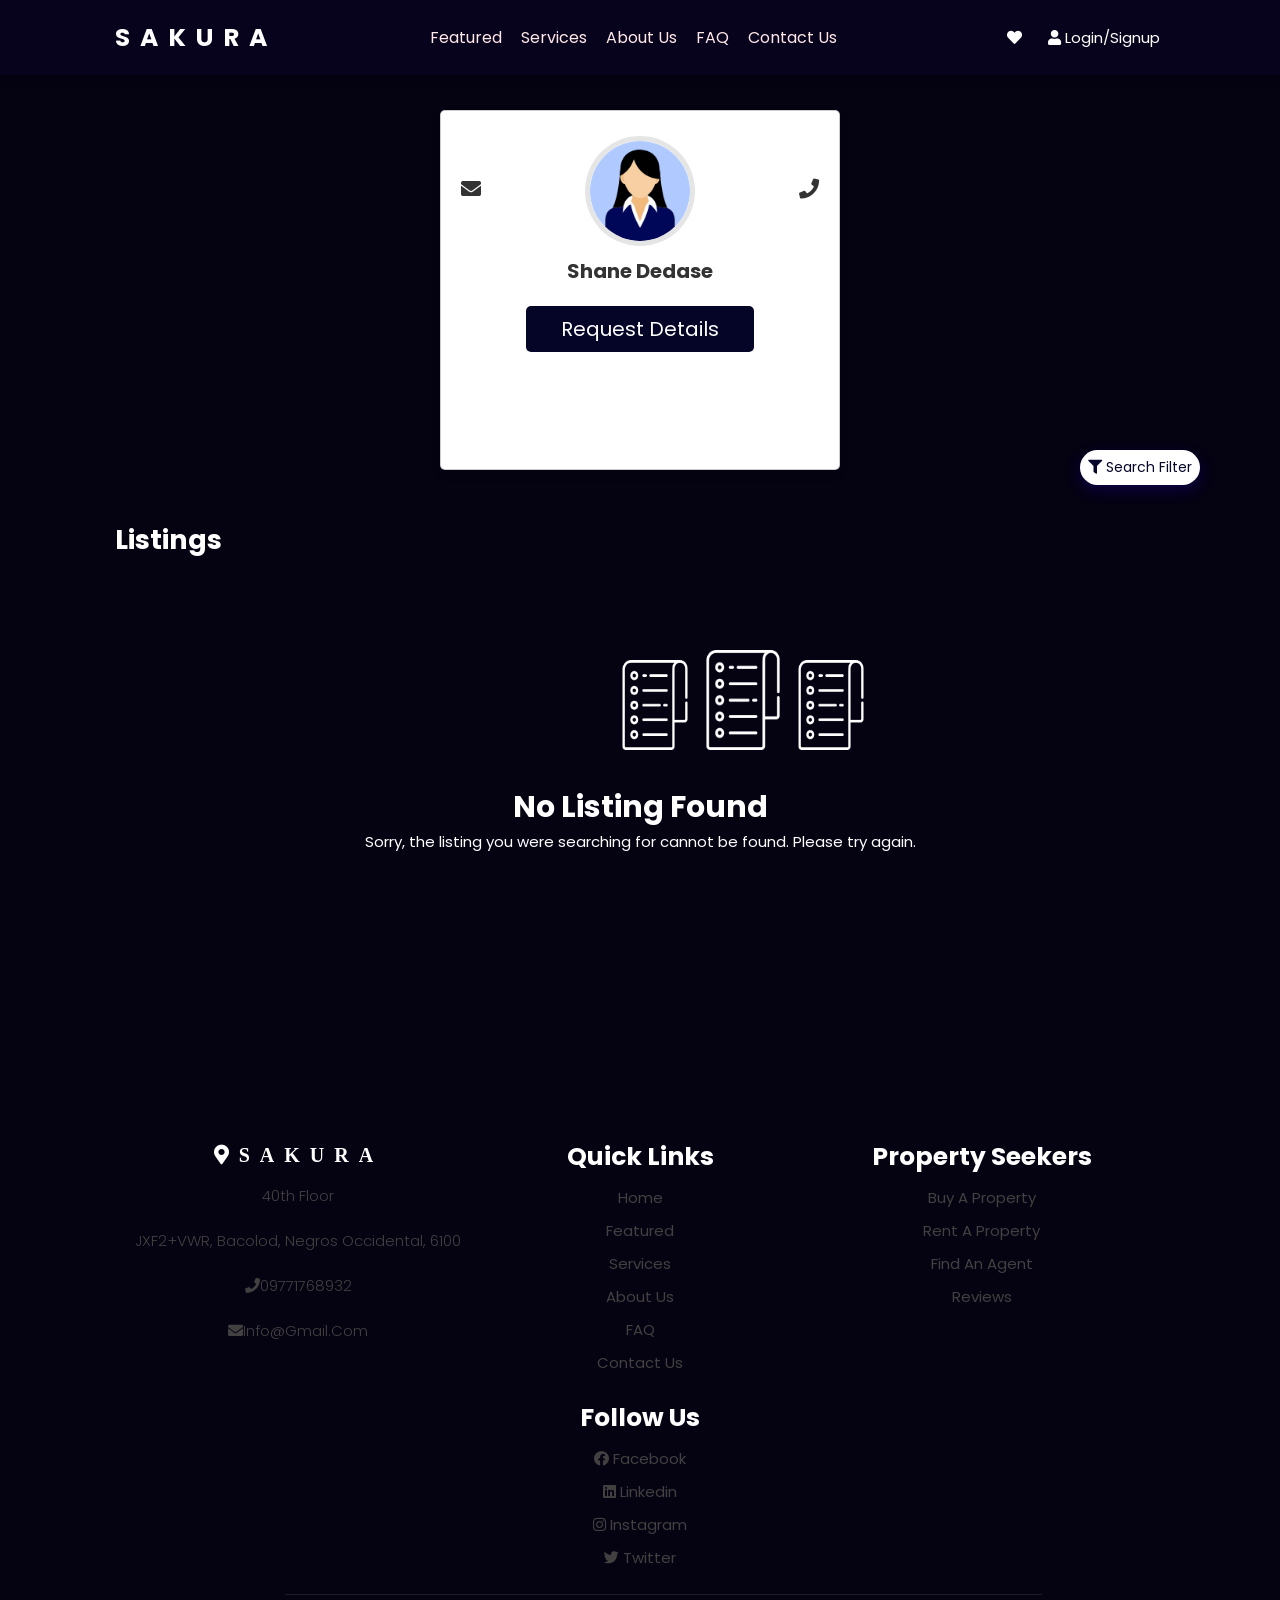
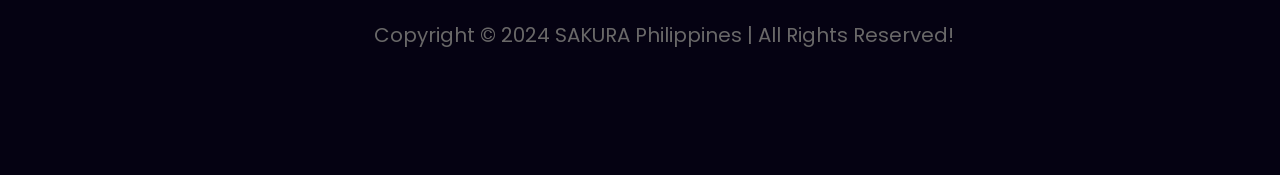
<file: request.html>
<!DOCTYPE html>
<html lang="en">
<head>
    <meta charset="UTF-8">
    <meta http-equiv="X-UA-Compatible" content="IE=edge">
    <meta name="viewport" content="width=device-width, initial-scale=1.0">
    <title>complete responsive real estate website design tutorial</title>

    <!-- font awesome cdn link  -->
    <link rel="stylesheet" href="https://cdnjs.cloudflare.com/ajax/libs/font-awesome/5.15.3/css/all.min.css">

    <!-- custom css file link  -->
    <link rel="stylesheet" href="main.css">

</head>
<body>
    
<!-- header section starts  -->

<header>

    <a href="main.html" class="logo" aria-current="page">SAKURA</a>
    <nav class="navbar">
        <a href="main.html#featured">featured</a>
        <a href="main.html#services">services</a>
        <a href="about.html">about us</a>
        <a href="faq.html">FAQ</a>
        <a href="main.html#contact">contact us</a>
    </nav>

    <div class="icons">
        <div id="menu-bars" class="fas fa-bars"></div>
        <a href="#" class="fas fa-heart"></a>
        <a href="contact.html"><i class="fas fa-user"></i> Login/Signup</a>
    </div>

</header>

<!-- header section ends -->


    <!-- request Section -->
    <section class="request" id="request">

      <div class="box-container" style="margin-top: 90px;">
        <div class="box">
          <a href="#" class="fas fa-phone"></a>
          <a href="#" class="fas fa-envelope"></a>
          <img src="ava.png" alt="">
          <h3>Shane Dedase</h3>
          <div class="buttons">
            <a href="#" class="btn"> Request Details</a>
          </div>
        </div>
      </div>
      <h2>Listings</h2>
      <img src="list.png" alt="" width="80" height="90" style="margin-left: 500px; margin-top: 100px;">
      <img src="list.png" alt="" width="90" height="100">
      <img src="list.png" alt="" width="80" height="90">
      <h1>No listing found</h1>
      <p>Sorry, the listing you were searching for cannot be found. Please try again.</p>

    
    <style>
        .filter {
         max-width: 800px;
         margin: 0 auto;
       }
 
       .filter-button {
       position: absolute;
       top: 430px; /* Adjust top position as needed */
       right: 80px; /* Adjust right position as needed */
       background-color: transparent;
       border: none;
       color: #05062a;
       background-color: #fff;
       font-size: 14px;
       cursor: pointer;
   }

       .modal {
         display: none;
         position: fixed;
         top: 50%;
         right: 20px;
         transform: translateY(-50%);
         z-index: 1;
         width: 250px;
         background-color: #fefefe;
         border: 1px solid #888;
         border-radius: 10px;
         box-shadow: 0 0 20px rgba(0, 0, 0, 0.2);
       }
       .modal-content {
         padding: 20px;
       }
       .close {
         color: #aaa;
         position: absolute;
         top: 5px;
         right: 5px;
         font-size: 20px;
         cursor: pointer;
       }
       .close:hover {
         color: black;
       }
       .search-form label {
         display: block;
         margin-bottom: 10px;
         font-weight: bold;
       }
       .search-form input[type="text"],
       .search-form input[type="number"] {
         width: 100%;
         padding: 10px;
         margin-bottom: 10px;
         border: 1px solid #ccc;
         border-radius: 5px;
         box-sizing: border-box;
       }
       .search-form input[type="submit"] {
         background-color: #040517;
         color: #fff;
         border: none;
         padding: 10px 20px;
         border-radius: 5px;
         cursor: pointer;
       }
       .search-results {
         margin-top: 20px;
       }
       </style>

    <div class="filter">
      <button id="toggleModal" class="filter-button"><i class="fas fa-filter"></i> Search Filter</button>
      <div id="searchModal" class="modal">
        <div class="modal-content">
          <span class="close" id="closeModal">&times;</span>
          <h2 style="margin-top: 0; color: #040517; font-size: 15px">Search Properties</h2>
          <form id="searchForm" class="search-form">
            <input type="text" id="keyword" name="keyword" placeholder="Property Name...">
            <input type="number" id="minPrice" name="minPrice" placeholder="Min price...">
            <input type="number" id="maxPrice" name="maxPrice" placeholder="Max price...">
            <input type="submit" value="Search">
          </form>
        </div>
      </div>
      <div class="search-results" id="searchResults">
      </section>

    <!-- End request Section -->


    
<!-- footer section starts  -->


<section class="footer">

    <div class="footer-container">

        <div class="box-container">
            
            <div class="box">
                <h4 class="fas fa-map-marker-alt">SAKURA</h4>
                <h1>40th Floor</h1>
                <h1>JXF2+VWR, Bacolod, Negros Occidental, 6100</h1>

                <h1><i class="fa fa-phone"></i>09771768932</h1>
                <h1><i class="fa fa-envelope"></i>info@gmail.com</h1>
            </div> 
            
            <div class="box">
                <h3>quick links</h3>
                <a href="#">home</a>
                <a href="#">featured</a>
                <a href="#">services</a>
                <a href="#">About Us</a>
                <a href="#">FAQ</a>
                <a href="#">contact us</a>
            </div> 

            <div class="box">
                <h3>Property Seekers</h3>
                <a href="#">Buy a Property</a>
                <a href="#">Rent a property</a>
                <a href="#">find an agent</a>
                <a href="reviews.html">reviews</a>
            </div> 

            <div class="box">
                <h3>follow us</h3>
                 <a href="#"><i class="fab fa-facebook"></i> Facebook</a>
                 <a href="#"><i class="fab fa-linkedin"></i> Linkedin</a>
                 <a href="#"><i class="fab fa-instagram"></i> Instagram</a>
                 <a href="#"><i class="fab fa-twitter"></i> Twitter</a>
            </div> 

        </div>

        <div class="credit">Copyright © 2024 SAKURA Philippines | all rights reserved! </div>

    </div>

</section>


<!-- footer section ends -->


    <script>
      const toggleButton = document.getElementById('toggleModal');
      const modal = document.getElementById('searchModal');
      const closeButton = document.getElementById('closeModal');
  
      toggleButton.addEventListener('click', function() {
        modal.style.display = 'block';
      });
  
      closeButton.addEventListener('click', function() {
        modal.style.display = 'none';
      });
  
      window.addEventListener('click', function(event) {
        if (event.target == modal) {
          modal.style.display = 'none';
        }
      });
    </script>
</body>
</html>
</file>
<file: main.css>
@import url('https://fonts.googleapis.com/css2?family=Poppins:wght@200;300;400;600;700&display=swap');

:root{
    --blue: rgb(5, 5, 40);
    --light-blue: #baddff;
}

*{
    font-family: 'Poppins', sans-serif;
    margin:0; padding:0;
    box-sizing: border-box;
    outline: none; border:none;
    text-decoration: none;
    text-transform: capitalize;
}

html{
    font-size: 62.5%;
    overflow-x: hidden;
    scroll-behavior: smooth;
    scroll-padding-top: 7rem;
}

body{
    background:#050212;
}

section{
    padding:2rem 9%;
}

.btn{
    margin-top: 1rem;
    display: inline-block;
    padding:.8rem 3.5rem;
    border-radius: .5rem;
    font-size: 1.7rem;
    background:var(--blue);
    color:#fff;
   
    cursor: pointer;
    text-align: center;
}

.btn:hover{
    color: var(--blue);
    background: var(--light-blue);
}

.heading{
    text-align: center;
    color:#ffffff;
    font-size: 4rem;
    padding-bottom: 65px;
    margin-top: 30px;
}

.heading span{
    color:var(--blue);
    background:var(--light-blue);
    border-radius: .5rem;
    padding:.2rem 1.5rem;
}

header{
    position: fixed;
    top:0; left:0; right:0;
    z-index: 1000;
    background:#08031c;
    padding:1.5rem 9%;
    box-shadow: 0 .5rem 1rem rgba(0,0,0,.1);
    display: flex;
    align-items: center;
    justify-content: space-between;
}

header .logo{
    font-weight: bolder;
    font-size: 2.5rem;
    color:#ffffff;
    letter-spacing: 10px;
}


header .navbar a{
    color:#ffe8e8;
    font-size: 16px;
    margin: 8px;


}

.navbar a:hover {
    border-bottom: 2px solid #fffc4b;
    width: 1px;
  }


header .icons #menu-bars,
header .icons a{
    height:4.5rem;
    line-height: 4.5rem;
    width:5rem;
    font-size: 15px;
    margin-right: .5rem;
    border-radius: .5rem;
    color:#fff;
    text-align: center;
}

header .icons #menu-bars:hover,
header .icons a:hover{
    color:var(--blue);
    color:#fffc4b;
}

header .icons #menu-bars{
    display: none;
}

.home{
    min-height: 100vh;
    background:url(img.jpg) no-repeat;
    background-size: cover;
    background-position: center;
    background-attachment: fixed;
    display: flex;
    align-items: center;
    justify-content: center;
}

.home form{
    margin-top: 7rem;
    background:#fff;
    border-radius: .5rem;
    box-shadow: 0 .5rem 1rem rgba(0,0,0,.2);
    border:.1rem solid rgba(0,0,0,.2);
    width:70rem;
    padding:2rem;
}

.home form h3{
    text-align: center;
    color: var(--blue);
    font-size: 3rem;
}

.home form .buttons-container{
    display: flex;
    gap:1.5rem;
}

.home form .buttons-container .btn{
    flex:1;
}

.home form .inputBox{
    display: flex;
    flex-wrap: wrap;
    gap:1.5rem;
    margin-top: 2rem;
}

.home form .inputBox input,
.home form .inputBox select{
    flex:1 1 25rem;
    border:.1rem solid #333;
    box-shadow: 0 .5rem 1.5rem rgba(0,0,0,.1);
    font-size: 1.5rem;
    padding:1rem;
    text-transform: none;
}

.home form .btn{
    width: 100%;
    margin-top: 2rem;
}



.container{
    width: 80%;
    font-size: 14px;
    margin: 50px auto;
}

.contact-box{
    display: flex;
}

.contact-left{
    flex-basis: 60%;
    padding: 40px 60px;

}

.contact-right{
    flex-basis: 60%;
    padding: 30px;
}


/* ABOUT US */

.about-us .box-container{
    display: flex;
    flex-wrap: wrap;
    gap:3rem;
    width: 80%;
    margin-top: 50px;
    margin-left: 100px;

}

.about-us .box-container .box{
    flex:1 1 30rem;
    border-radius: .5rem;
    background:#fff;
    box-shadow: 0 .5rem 1rem rgba(0,0,0,.1);
    border:.1rem solid rgba(0,0,0,.2);
    text-align: center;
    padding:2rem;
}

.about-us .box-container .box h3{
    font-size: 2.5rem;
    color:#333;
    text-transform: none;
    text-align: center;
}

.about-us .box-container .box p{
    font-size: 1.5rem;
    color:#666;
    padding:.5rem 0;
    line-height: 2;
    text-align: center;
    text-transform: none;
}

.about-us .container{
    width: 100%;

    margin: 50px auto;
}

.about-us h3{
    color: var(--light-blue);
    font-size: 20px;
    font-weight: 600;
    letter-spacing: 3px;
}


.about-us p{
    padding-top: 20px;
    color: #fdfcff;
    font-size: 15px;
    text-transform: none ;
}

/* INQUIRE*/

.form-group {
    margin-bottom: 20px;
}

.form-group input {
    width: 100%;
    padding: 10px;
    border: 1px solid #ccc;
    border-radius: 5px;
    font-size: 15px;
    background-color: transparent;
    color: #f7f7f7;
}


.form-group small {
    display: block;
    margin-top: 5px;
    color: #ffffff;
}

textarea{
    width: 100%;
    border: 1px solid #ccc;
    outline: none;
    padding: 10px;
    box-sizing: border-box;
    border-radius: 5px;
    background-color: transparent;
    color: #f7f7f7;
}

label{
    margin-bottom: 6px;
    display: block;
    color: #ffffff;
    font-size: 15px;
}

button{
    background: var(--light-blue);
    width: 120px;
    font-size: 17px;
    outline: none;
    border: none;
    color: #050212;
    height: 35px;
    border-radius: 30px;
    margin-top: 20px;
    box-shadow: 0px 5px 15px 0px rgba(28, 0, 181, 0.3);
}


button[type="submit"]:hover {
    background-color: #ffffff;
}

.contact-left h3{
    color: #ffffff;
    margin-top: -30px;
    font-size: 30px;
}

.contact-left p{
    margin-bottom: 30px;
    color: #fff;
    font-size: 13px;
}

.contact-right h3{
    color: var(--light-blue);
    font-size: 28px;
}

.contact-right h1{
    color: var(--light-blue);
    font-size: 19px;
    font-weight: 500;
    margin-top: 20px;
    letter-spacing: 0;
}

.contact-right h4{
    color: #fff;
    font-size: 16px;
    font-weight: bold;
    margin-top: 20px;
}
.contact-right p{
    padding-top: 20px;
    color: #fdfcff;
    font-size: 15px;
    text-transform: none ;
}

/* CONTACT */



.contact-info{
    flex-basis: 45%;
    margin-top: 30px;
}

.contact-info h2 {
    font-size: 23px; /* Larger font size */
    color: #add5ff; /* Darker text color */
    margin-bottom: 20px; /* Increased bottom margin */
    font-weight: 400;
  }

  .contact-info h4 {
    font-size: 15px; /* Larger font size */
    color: #ffffff; /* Darker text color */
    margin-bottom: 15px; /* Increased bottom margin */
  }

  .contact-info, .phone-numbers {
    border-radius: 5px; /* Rounded corners */
    padding: 20px; /* Increased padding */
    margin-bottom: 20px; /* Increased bottom margin */
    box-shadow: 0 2px 4px rgba(0, 0, 0, 0.1); /* Box shadow for depth */
  }


  .contact-info p, .phone-numbers p {
    font-size: 16px; /* Larger font size for paragraphs */
    margin: 10px 0; /* Adjusted margins */
    color: #c9c9c9; /* Dark gray text color */
  }
  .contact-info a, .social-links a {
    color: #add5ff; /* Blue link color */
    text-decoration: none;
  }
  .contact-info a:hover, .social-links a:hover {
    color: #f7cd4f;
  }

  .map {
    position: relative;
    padding-bottom: 75%; /* Aspect ratio 4:3 */
    height: 0;
    overflow: hidden;
  }

  .map iframe {
    position: absolute;
    top: 0;
    left: 0;
    width: 80%;
    height: 50%;
    margin-top: 60px;
  }
  
  .map h4 {
    font-size: 30px; /* Larger font size */
    color: #ffffff; /* Darker text color */
    margin-bottom: 15px; /* Increased bottom margin */
  }

  .credit{
    padding:.5rem;
    padding-top: 2.5rem;
    font-size: 2rem;
    text-align: center;
    color:#696868;
    border-top: .1rem solid rgba(255, 240, 240, 0.1);
    width: 85%;
    margin-top: -200px;
    margin-left: 150px;
    min-height: 30px;
}
/* END */

.services .box-container{
    display: flex;
    flex-wrap: wrap;
    gap:1.5rem;
}

.services .box-container .box{
    flex:1 1 30rem;
    border-radius: .5rem;
    background:#fff;
    box-shadow: 0 .5rem 1rem rgba(0,0,0,.1);
    border:.1rem solid rgba(0,0,0,.2);
    text-align: center;
    padding:2rem;
}

.services .box-container .box h3{
    font-size: 2.5rem;
    color:#333;
    text-transform: none;
}

.services .box-container .box p{
    font-size: 1.5rem;
    color:#666;
    padding:.5rem 0;
    line-height: 2;
    text-transform: none;
}

.featured .box-container{
    display: flex;
    flex-wrap: wrap;
    gap:1.5rem;
}

.featured .box-container .box{
    border:.1rem solid rgba(0,0,0,.2);
    box-shadow: 0 .5rem 1rem rgba(0,0,0,.1);
    border-radius: .5rem;
    overflow:hidden;
    background:#fff;
    flex:1 1 30rem;
}

.featured .box-container .box .image-container{
    overflow:hidden;
    position: relative;
    width: 100%;
    height: 25rem;
}

.featured .box-container .box .image-container img{
    width: 100%;
    height: 100%;
    object-fit: cover;
    transition: .2s linear;
}

.featured .box-container .box:hover .image-container img{
    transform: scale(1.1);
}

.featured .box-container .box .image-container .info{
    position: absolute;
    top:1rem; left:0;
    display: flex;
}

.featured .box-container .box .image-container .info h3{
    font-weight: 500;
    font-size: 1.4rem;
    color:#fff;
    background:rgba(0,0,0,.3);
    border-radius: .5rem;
    padding:.5rem 1.5rem;
    margin-left: 1rem;
}

.featured .box-container .box .image-container .icons{
    position: absolute;
    bottom:1rem; right:0;
    display: flex;
}

.featured .box-container .box .image-container .icons a{
    font-size: 1.4rem;
    color:#fff;
    display: flex;
    border-radius: .5rem;
    background: rgba(0,0,0,.3);
    margin-right: 1rem;
    padding:.7rem;
}

.featured .box-container .box .image-container .icons a h3{
    font-weight: 500;
    padding-left: .5rem;
}

.featured .box-container .box .image-container .icons a:hover{
    background:var(--red);
}

.featured .box-container .box .content{
    padding:1.5rem;
}

.featured .box-container .box .content .price{
    display: flex;
    align-items: center;
}

.featured .box-container .box .content .price h3{
    color:var(--blue);
    font-size: 2rem;
    margin-right: auto;
}

.featured .box-container .box .content .price a{
    color:#666;
    font-size: 1.5rem;
    margin-right: .5rem;
    border-radius: .5rem;
    height:4rem;
    width:4rem;
    line-height: 4rem;
    text-align: center;
    background:#f7f7f7;
}

.featured .box-container .box .content .price a:hover{
    background:var(--blue);
    color:#fff;
}

.featured .box-container .box .content .location{
    padding:1rem 0;
}

.featured .box-container .box .content .location h3{
    font-size: 2.5rem;
    color:#333;
}

.featured .box-container .box .content .location p{
    font-size: 1.5rem;
    color:#666;
    line-height: 1.5;
    padding-top: .5rem;
}

.featured .box-container .box .content .details{
    padding:.5rem 0;
    display: flex;
}

.featured .box-container .box .content .details h3{
    flex:1;
    padding:1rem;
    border:.1rem solid rgba(0,0,0,.1);
    color:#999;
    font-size: 13px;
}

.featured .box-container .box .content .details h4{
    flex:1;
    padding:1rem;
    border:.1rem solid rgba(0,0,0,.1);
    color:#999;
    font-size: 14px;
}

.featured .box-container .box .content .details h3 i{
    color:#333;
    padding-left: .5rem;
}

.featured .box-container .box .content .details h4 i{
    color:#333;
    padding-left: .5rem;
}

.featured .box-container .box .content .buttons{
    display: flex;
    gap:1rem;
}

.featured .box-container .box .content .buttons .btn{
    flex:1;
    font-size: 1.5rem;
}

/* AGENTS */ 

.agents p{
    color: white;
    font-size: 15px;
    text-align: center;
}

.agents .box-container{
    display: flex;
    flex-wrap: wrap;
    gap:1.5rem;
    justify-content: center;
}

.agents .box-container .box{
    background:#fff;
    text-align: center;
    border:.1rem solid rgba(0,0,0,.2);
    box-shadow: 0 .5rem 1rem rgba(0,0,0,.1);
    border-radius: .5rem;
    padding:2rem;
    position: relative;
    width:26rem;
}

.agents .box-container .box .fa-envelope{
    position: absolute;
    top:1.8rem; left:2rem;
    color:#333;
    font-size: 2rem;
}

.agents .box-container .box .fa-envelope:hover{
    color:var(--blue);
}

.agents .box-container .box .fa-phone{
    position: absolute;
    top:1.8rem; right:2rem;
    color:#333;
    font-size: 2rem;
}

.agents .box-container .box .fa-phone:hover{
    color:var(--blue);
}

.agents .box-container .box img{
    border-radius: 50%;
    box-shadow: 0 0 0 .5rem rgba(0,0,0,.1);
    object-fit: cover;
    height:10rem;
    width:10rem;
    margin:1rem 0;
}

.agents .box-container .box h3{
    font-size: 2rem;
    color:#333;
}

.agents .box-container .box span{
    font-size: 1.7rem;
    color:var(--blue);
}

.agents .box-container .box .share{
    padding-top: 2rem;
}

.agents .box-container .box .share a{
    margin:0 .3rem;
    height:4rem;
    width:4rem;
    line-height: 4rem;
    background:#f7f7f7;
    color:#666;
    border-radius: .5rem;
    font-size: 2rem;
}

.agents .box-container .box .share a:hover{
    background:var(--blue);
    color:#fff;
}



.contact .icons-container{
    display: flex;
    flex-wrap: wrap;
    gap:1.5rem;
    padding-bottom: 2rem;
}

.contact .icons-container .icons{
    flex:1 1 25rem;
    background: #fff;
    padding:2rem;
    border:.1rem solid rgba(0,0,0,.2);
    border-radius: .5rem;
    box-shadow: 0 .5rem 1rem rgba(0,0,0,.1);
    text-align: center;
}

.contact .icons-container .icons img{
    height:6rem;
}

.contact .icons-container .icons h3{
    font-size: 2.5rem;
    color:#333;
    padding:1rem 0;
}

.contact .icons-container .icons p{
    font-size: 1.5rem;
    color:#666;
    padding:.2rem 0;
}

.contact .row{
    background: #fff;
    border:.1rem solid rgba(0,0,0,.2);
    box-shadow: 0 .5rem 1rem rgba(0,0,0,.1);
    border-radius: .5rem;
    display: flex;
    flex-wrap: wrap-reverse;
    padding:1rem;
}

.contact .row form{
    flex:1 1 50rem;
    padding:.5rem 1rem;
}

.contact .row .map{
    flex:1 1 30rem;
    width:100%;
    padding:1rem;
}

.contact .row form .inputBox{
    display: flex;
    flex-wrap: wrap;
    justify-content: space-between;
}

.contact .row form textarea,
.contact .row form .inputBox input{
    margin-top: 1rem;
    padding:1rem;
    font-size: 1.7rem;
    color:#333;
    background: #f7f7f7;
    border-radius: .5rem;
    text-transform: none;
    width:49%;
}

.contact .row form textarea{
    width:100%;
    height:20rem;
    resize: none;
}

.contact .row form textarea:focus,
.contact .row form .inputBox input:focus{
    background-color: var(--light-blue);
}

/* FOOTER */

.footer .footer-container{

    padding:2rem;
    margin-top: 200px;
}
 
.footer .footer-container .box-container{
    display: flex;
    flex-wrap: wrap;
    gap:1.5rem;
}

.footer .footer-container .box-container .box{
    flex:1 1 25rem;
}

.footer .footer-container .box-container .box h3{
    font-size: 2.5rem;
    color:#ffffff;
    padding:.5rem 0;
}

.footer .footer-container .box-container .box h4{
    font-weight: bolder;
    font-size: 2rem;
    color:#ffffff;
    margin-top: 12px;
    letter-spacing: 10px;
}


.footer .footer-container .box-container .box a{
    display: block;
    font-size: 1.5rem;
    color:#424040;
    padding:.5rem 0;
}

.footer .footer-container .box-container .box h1{
    display: block;
    font-size:15px;
    color:#424040;
    padding:.5rem 0;
    font-weight: 300;
    margin-top: 12px;
}

.footer .footer-container .box-container .box h1:hover{
    color:var(--light-blue);
    text-decoration: none;
}

.footer .footer-container .box-container .box a:hover{
    color:var(--light-blue);
    text-decoration: underline;
}

.footer .footer-container .credit{
    margin-top: 2rem;
    padding:.5rem;
    padding-top: 2.5rem;
    font-size: 2rem;
    text-align: center;
    color:#696868;
    width: 75%;
    border-top: .1rem solid rgba(255, 253, 253, 0.1);
}


.footer .footer-container {
    margin-bottom: 8rem;
    align-items: center;
    text-align: center;
}


/* REQUEST */

.request p{
    color: white;
    font-size: 15px;
    text-align: center;
    text-transform: none;
}

.request h2{
    color: white;
    font-size: 27px;
    margin-top: 50px;
}

.request a{
    color: white;
    font-size: 20px;
    text-align: right;
    margin-top: 50px;
}

.request h1{
    color: white;
    font-size: 30px;
    text-align: center;
    margin-top: 30px;
}


.request .box-container{
    display: flex;
    flex-wrap: wrap;
    gap:1.5rem;
    justify-content: center;
}

.request .box-container .box{
    background:#fff;
    text-align: center;
    border:.1rem solid rgba(0,0,0,.2);
    box-shadow: 0 .5rem 1rem rgba(0,0,0,.1);
    border-radius: .5rem;
    padding:2rem;
    position: relative;
    width:40rem;
    height: 40vh;
}

.request .box-container .box .fa-envelope{
    position: absolute;
    top:1.8rem; left:2rem;
    color:#333;
    font-size: 2rem;
}

.request .box-container .box .fa-envelope:hover{
    color:var(--blue);
}

.request .box-container .box .fa-phone{
    position: absolute;
    top:1.8rem; right:2rem;
    color:#333;
    font-size: 2rem;
}

.request .box-container .box .fa-phone:hover{
    color:var(--blue);
}

.request .box-container .box img{
    border-radius: 50%;
    box-shadow: 0 0 0 .5rem rgba(0,0,0,.1);
    object-fit: cover;
    height:10rem;
    width:10rem;
    margin:1rem 0;
}

.request .box-container .box h3{
    font-size: 2rem;
    color:#333;
    height: 0;
}

.request .box-container .box span{
    font-size: 1.7rem;
    color:var(--blue);
}

.request .box-container .box .share{
    padding-top: 2rem;
}

.request .box-container .box .share a{
    margin:0 .3rem;
    height:4rem;
    width:4rem;
    line-height: 4rem;
    background:#f7f7f7;
    color:#666;
    border-radius: .5rem;
    font-size: 2rem;
}

.request .box-container .box .share a:hover{
    background:var(--blue);
    color:#fff;
}



/* media queries  */
@media (max-width:991px){

    html{
        font-size:55%;
    }

    header{
        padding:1.5rem 1rem;
    }

    section{
        padding:1.5rem;
    }

}

@media (max-width:768px){

    header .icons #menu-bars{
        display: inline-block;
    }

    header .navbar{
        position: absolute;
        left:0; right:0; top:100%;
        
        border-top: .1rem solid #333;
        border-bottom: .1rem solid #333;
        transition: .2s ;
        clip-path: polygon(0 0, 100% 0, 100% 0, 0 0);
    }

    header .navbar.active{
        clip-path: polygon(0 0, 100% 0, 100% 100%, 0% 100%);
    }

    header .navbar a{
        display: block;
        
        padding:1.5rem;
        margin:1.5rem;
        background:#070217;
        border:.1rem solid #333;
        box-shadow: 0 .5rem 1rem rgba(0,0,0,.1);
        border-radius: .5rem;
    }

}

@media (max-width:450px){

    html{
        font-size:50%;
    }

    .contact .row form .inputBox input{
        width: 100%;
    }


}

.contact-box {
    display: flex;
    flex-direction: column;
}

.contact-left,
.contact-right {
    width: 100%;
}

@media screen and (min-width: 768px) {
    .contact-box {
        flex-direction: row;
        justify-content: space-between;
    }
    
    .contact-left,
    .contact-right {
        width: 48%;
    }
}
</file>
